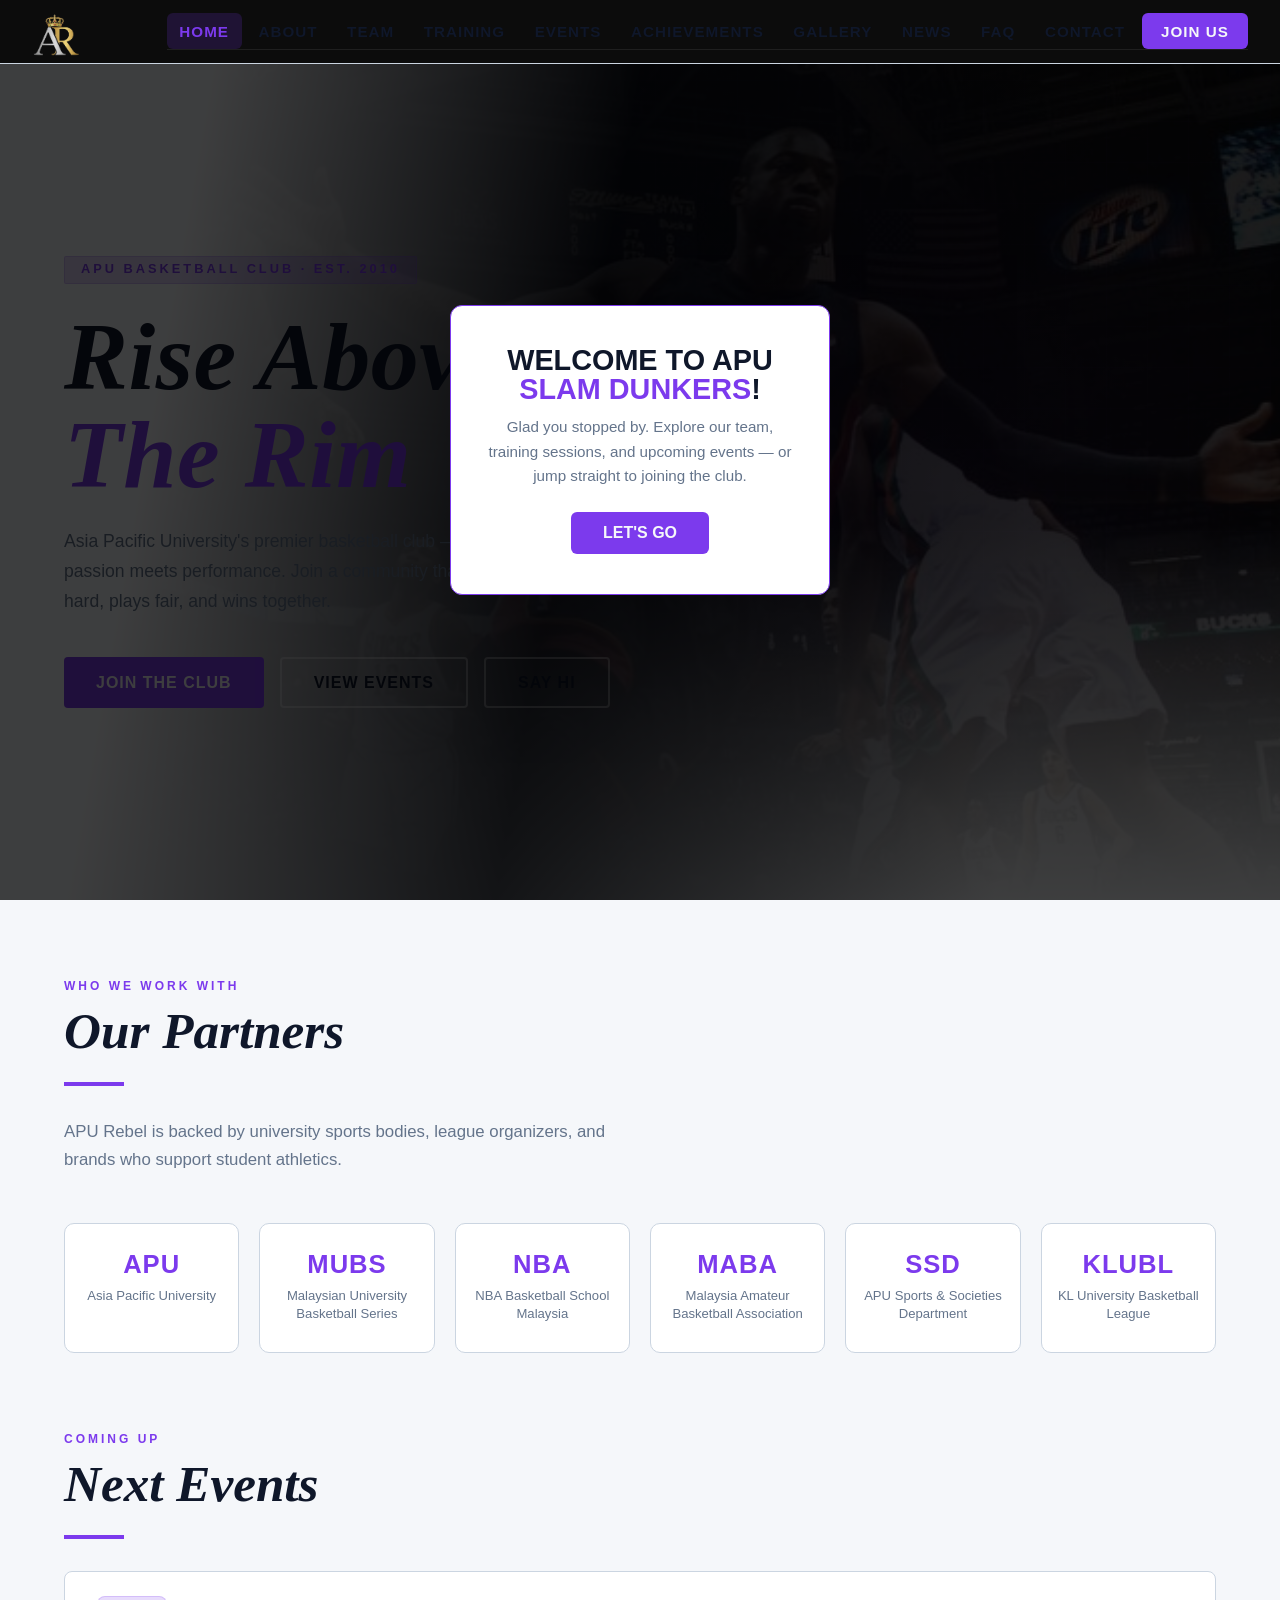
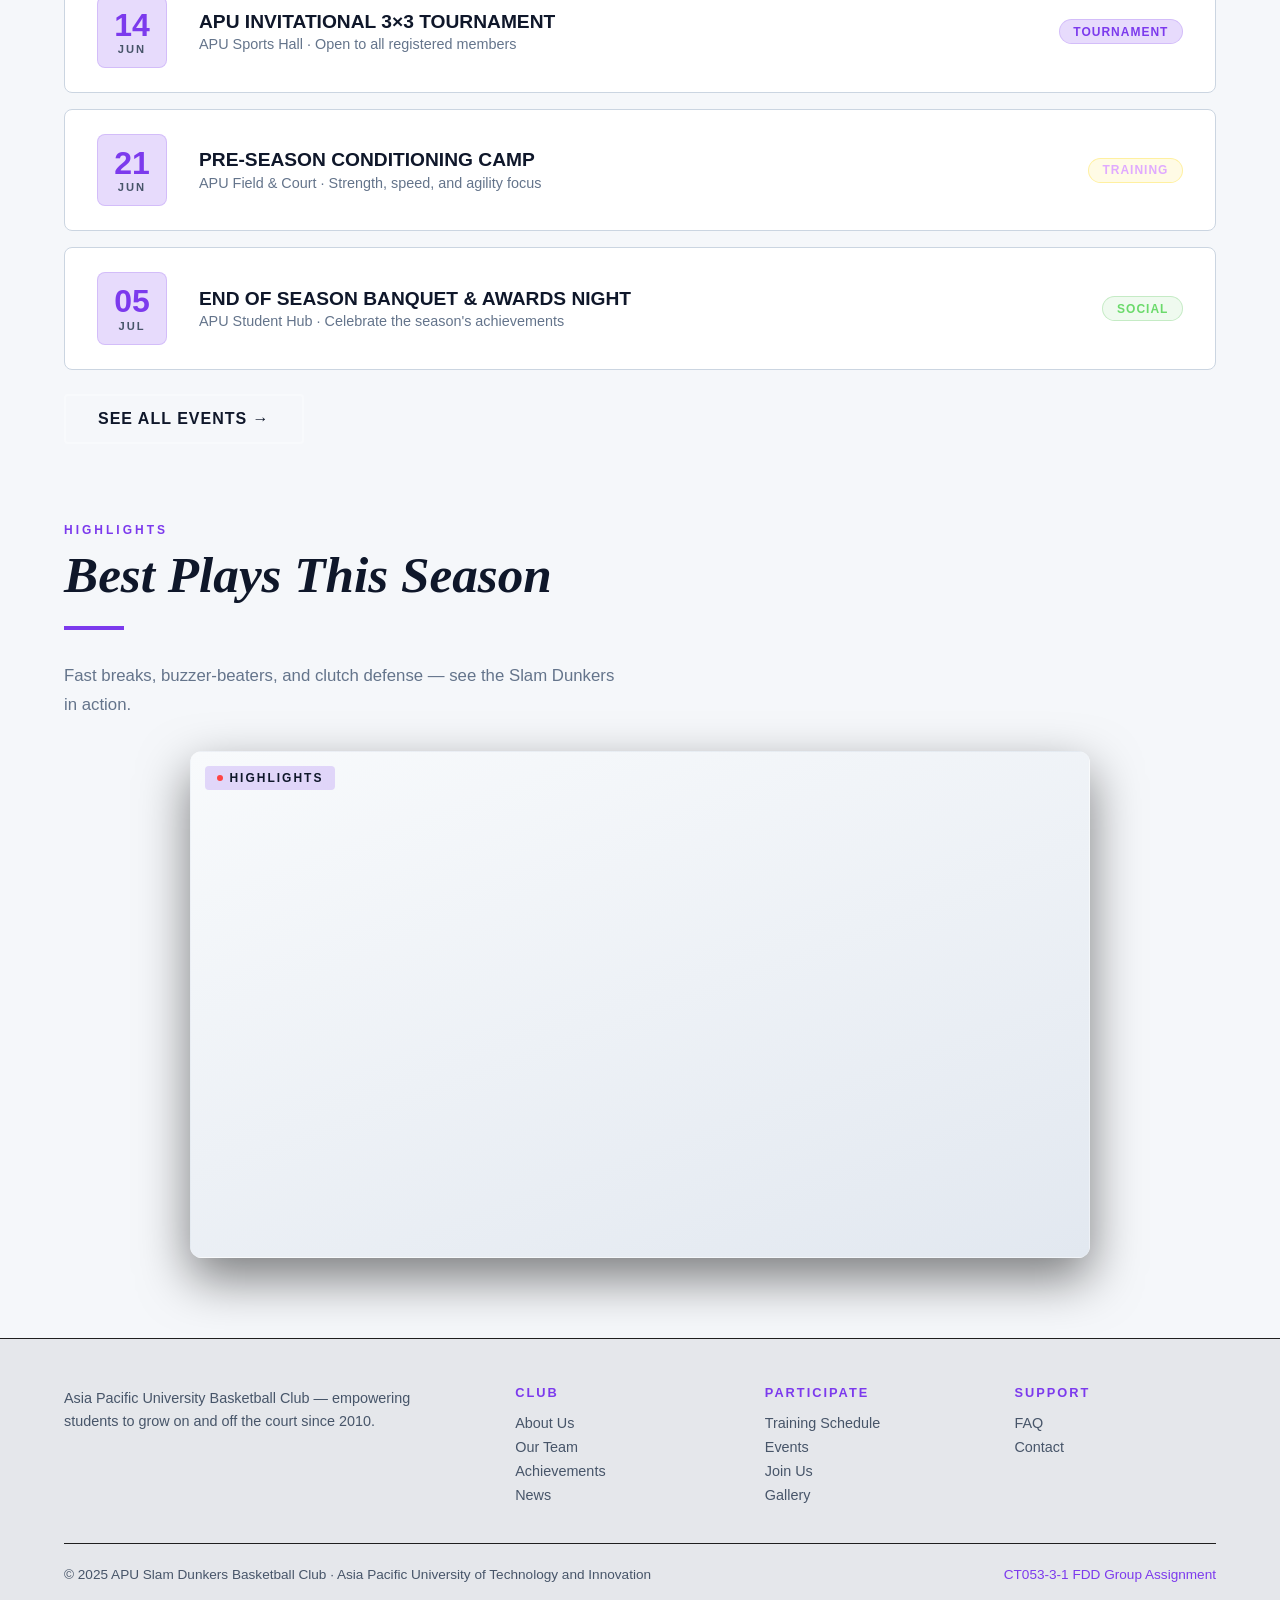
<file: index.html>
<!DOCTYPE html>
<html lang="en">
<head>
  <meta charset="UTF-8">
  <meta name="viewport" content="width=device-width, initial-scale=1.0">
  <title>APU Slam Dunkers</title>
  <link rel="stylesheet" href="styles.css">
  <style>
    html, body { line-height: 1; }
  .hero-stat .lbl {
    font-size: 0.75rem; font-weight: 600; letter-spacing: 2px;
    text-transform: uppercase; color: var(--gray);
    margin-top: 0.3rem;
  }

  /* ── SECTION COMMONS ── */
  .section { padding: 5rem 4rem; }
  .section-tag {
    font-family: 'Barlow Condensed', sans-serif;
    font-size: 0.75rem; font-weight: 700; letter-spacing: 3px;
    text-transform: uppercase; color: var(--orange);
    margin-bottom: 0.75rem;
  }
  .section-title {
    font-family: 'Playfair Display', serif;
    font-weight: 700; font-size: clamp(1.8rem, 4.5vw, 3.2rem);
    font-style: italic; line-height: 1.05;
    margin-bottom: 1.5rem;
  }
  .section-sub {
    color: var(--gray-light); font-size: 1.05rem;
    line-height: 1.7; max-width: 560px;
    margin-bottom: 3rem;
  }
  .divider {
    width: 60px; height: 4px;
    background: var(--orange); margin-bottom: 2rem;
  }

  /* ── CARDS ── */
  .cards-grid {
    display: grid; grid-template-columns: repeat(auto-fit, minmax(280px, 1fr));
    gap: 1.5rem;
  }
  .card {
    background: #FFFFFF;
    border: 1px solid #CBD5E1;
    border-radius: 8px; padding: 2rem;
    transition: all 0.3s;
    position: relative; overflow: hidden;
  }
  .card::before {
    content: ''; position: absolute;
    top: 0; left: 0; right: 0; height: 3px;
    background: var(--orange); transform: scaleX(0);
    transition: transform 0.3s; transform-origin: left;
  }
  .card:hover { border-color: rgba(124,58,237,0.18); transform: translateY(-4px); }
  .card:hover::before { transform: scaleX(1); }
  .card-icon {
    font-size: 2.5rem; margin-bottom: 1rem;
  }

  /* ── PARTNERS ── */
  .partners-grid {
    display: grid; grid-template-columns: repeat(auto-fit, minmax(160px, 1fr));
    gap: 1.25rem;
  }
  @media (max-width: 900px) {
    .partners-grid {
      display: flex; flex-wrap: nowrap; overflow-x: auto;
      gap: 1rem; padding-bottom: 0.5rem;
      scroll-snap-type: x proximity;
      -webkit-overflow-scrolling: touch;
    }
    .partners-grid::-webkit-scrollbar { height: 8px; }
    .partners-grid::-webkit-scrollbar-thumb { background: rgba(124,58,237,0.25); border-radius: 10px; }
    .partner-card { flex: 0 0 220px; min-width: 220px; scroll-snap-align: start; }
  }
  .partner-card {
    background: #FFFFFF; border: 1px solid #CBD5E1;
    border-radius: 10px; padding: 1.75rem 1rem;
    text-align: center; transition: all 0.3s;
  }
  .partner-card:hover { border-color: var(--orange); transform: translateY(-4px); }
  .partner-mark {
    font-family: 'Barlow Condensed', sans-serif;
    font-weight: 900; font-size: 1.6rem; letter-spacing: 1px;
    color: var(--orange); margin-bottom: 0.6rem;
  }
  .partner-card p {
    color: var(--gray-light); font-size: 0.82rem; line-height: 1.4;
  }
  .card h3 {
    font-family: 'Barlow Condensed', sans-serif;
    font-size: 1.3rem; font-weight: 700;
    margin-bottom: 0.75rem; text-transform: uppercase;
  }
  .card p { color: var(--gray-light); font-size: 0.95rem; line-height: 1.6; }

  /* ── ABOUT PAGE ── */
  .about-grid {
    display: grid; grid-template-columns: 1fr 1fr; gap: 4rem; align-items: center;
  }
  .about-visual {
    position: relative; height: 420px;
    background: #FFFFFF; border-radius: 12px;
    border: 1px solid #CBD5E1; overflow: hidden;
    display: flex; align-items: center; justify-content: center;
  }
  .court-svg { width: 90%; opacity: 0.7; }
  .values-list { display: flex; flex-direction: column; gap: 1rem; margin-top: 2rem; }
  .value-item {
    display: flex; align-items: flex-start; gap: 1rem;
    padding: 1.25rem; background: #FFFFFF;
    border-radius: 8px; border-left: 3px solid var(--orange);
  }
  .value-item .vi-icon { font-size: 1.5rem; flex-shrink: 0; }
  .value-item h4 {
    font-family: 'Barlow Condensed', sans-serif;
    font-size: 1rem; font-weight: 700; text-transform: uppercase;
    margin-bottom: 0.3rem; color: var(--orange);
  }
  .value-item p { font-size: 0.9rem; color: var(--gray-light); line-height: 1.5; }

  /* ── TEAM MEMBERS ── */
  .team-grid {
    display: grid; grid-template-columns: repeat(auto-fit, minmax(200px, 1fr));
    gap: 1.5rem;
  }

  /* ── ROSTER SELECT (scrollable character-select carousel) ── */
  .roster-select {
    display: flex; gap: 2rem;
    background: #FFFFFF; border: 1px solid #CBD5E1;
    border-radius: 14px; padding: 1.5rem;
    margin-bottom: 3rem;
    height: 420px;
    min-height: 0;
  }
  .rs-carousel {
    flex: 1.4; overflow-y: auto; scroll-snap-type: y mandatory;
    -webkit-overflow-scrolling: touch;
    border-radius: 10px; scrollbar-width: thin;
    min-height: 0;
    touch-action: pan-y;
  }
  .rs-carousel::-webkit-scrollbar { width: 8px; }
  .rs-carousel::-webkit-scrollbar-thumb { background: rgba(124,58,237,0.25); border-radius: 10px; }
  .rs-pad-spacer { height: calc(50% - 90px); scroll-snap-align: none; }
  .rs-slide {
    height: 180px; scroll-snap-align: center;
    display: flex; align-items: center; gap: 1.5rem;
    padding: 0 1rem; opacity: 0.35; transform: scale(0.9);
    transition: opacity 0.35s ease, transform 0.35s ease;
  }
  .rs-slide.active { opacity: 1; transform: scale(1); }
  .rs-photo {
    position: relative; flex-shrink: 0;
    width: 120px; height: 120px; border-radius: 12px;
    background: linear-gradient(160deg, #F8FAFC, #E2E8F0);
    border: 2px solid #CBD5E1; cursor: pointer;
    display: flex; align-items: center; justify-content: center;
    font-size: 3rem; transition: border-color 0.35s ease, box-shadow 0.35s ease;
  }
  .rs-slide.active .rs-photo { border-color: var(--orange); box-shadow: 0 0 24px rgba(124,58,237,0.18); }
  .rs-photo img { width: 100%; height: 100%; object-fit: cover; border-radius: 10px; }
  .rs-num {
    position: absolute; bottom: -8px; right: -8px;
    background: var(--orange); color: var(--dark);
    font-family: 'Barlow Condensed', sans-serif; font-weight: 900;
    font-size: 0.9rem; width: 30px; height: 30px; border-radius: 50%;
    display: flex; align-items: center; justify-content: center;
    border: 2px solid var(--dark3);
  }
  .rs-text { opacity: 0; transform: translateX(-10px); transition: opacity 0.4s ease 0.1s, transform 0.4s ease 0.1s; }
  .rs-slide.active .rs-text { opacity: 1; transform: translateX(0); }
  .rs-text h4 {
    font-family: 'Playfair Display', serif; font-weight: 700; font-style: italic;
    font-size: 1.5rem; margin-bottom: 0.25rem;
  }
  .rs-text p { color: var(--gray-light); font-size: 0.9rem; }

  .rs-list {
    flex: 1; overflow-y: auto; padding-right: 0.25rem;
    display: flex; flex-direction: column; gap: 0.4rem;
    -webkit-overflow-scrolling: touch;
  }
  .rs-list-label {
    color: var(--orange); font-family: 'Barlow Condensed', sans-serif;
    font-weight: 700; letter-spacing: 2px; text-transform: uppercase;
    font-size: 0.8rem; margin-bottom: 0.5rem;
  }
  .rs-name-btn {
    display: flex; justify-content: space-between; align-items: center;
    background: none; border: 1px solid transparent; color: var(--gray-light);
    font-family: 'Barlow', sans-serif; font-size: 0.95rem;
    text-align: left; padding: 0.6rem 0.8rem; border-radius: 6px;
    cursor: pointer; transition: all 0.2s;
  }
  .rs-name-btn span { color: var(--gray); font-size: 0.8rem; }
  .rs-name-btn:hover { background: rgba(124,58,237,0.18); }
  .rs-name-btn.active {
    background: rgba(124,58,237,0.18); border-color: var(--orange);
    color: var(--white); font-weight: 600;
  }
  .rs-name-btn.active span { color: var(--orange); }
  .rs-hint { color: var(--gray); font-size: 0.78rem; margin-top: 0.75rem; line-height: 1.5; }

  @media(max-width: 700px) {
    .roster-select { flex-direction: column; height: auto; }
    .rs-carousel { height: 260px; }
    .rs-list { max-height: 220px; }
  }
  .member-card {
    background: #FFFFFF; border-radius: 10px;
    border: 1px solid #E5E7EB; overflow: hidden;
    transition: all 0.3s; text-align: center;
    cursor: pointer;
  }
  .member-card:hover { border-color: var(--orange); transform: translateY(-4px); box-shadow: 0 6px 18px rgba(124,58,237,0.14); }
  .member-avatar {
    height: 180px; display: flex; align-items: center; justify-content: center;
    background: linear-gradient(135deg, #F8FAFC, #E2E8F0);
    position: relative; overflow: hidden;
  }
  .member-avatar img { width: 100%; height: 100%; object-fit: cover; position: relative; z-index: 0; }
  .member-avatar::after {
    content: ''; position: absolute;
    bottom: 0; left: 0; right: 0; height: 50%;
    background: linear-gradient(to top, var(--dark3), transparent);
  }
  .member-num {
    position: absolute; top: 1rem; right: 1rem;
    font-family: 'Barlow Condensed', sans-serif;
    font-size: 2rem; font-weight: 900;
    color: rgba(124,58,237,0.18);
  }

  /* ── ROSTER HOVER CELEBRATION (one-time only) ── */
  .member-avatar .celeb-icon {
    position: absolute; inset: 0;
    display: flex; align-items: center; justify-content: center;
    font-size: 4.5rem;
    opacity: 0; pointer-events: none;
  }
  .member-avatar.celebrate .celeb-icon { animation: celebPop 1.1s ease-out forwards; }
  @keyframes celebPop {
    0%   { opacity: 0; transform: scale(0.4) rotate(-15deg); }
    30%  { opacity: 1; transform: scale(1.15) rotate(4deg); }
    45%  { transform: scale(1) rotate(0deg); }
    80%  { opacity: 1; transform: scale(1) rotate(0deg); }
    100% { opacity: 0; transform: scale(1) rotate(0deg); }
  }
  .member-avatar .celeb-ring {
    position: absolute; top: 50%; left: 50%;
    width: 20px; height: 20px; margin: -10px 0 0 -10px;
    border-radius: 50%; border: 2px solid var(--orange);
    opacity: 0; pointer-events: none;
  }
  .member-avatar.celebrate .celeb-ring { animation: celebRing 0.9s ease-out forwards; }
  @keyframes celebRing {
    0%   { opacity: 0.8; width: 20px; height: 20px; margin: -10px 0 0 -10px; }
    100% { opacity: 0; width: 220px; height: 220px; margin: -110px 0 0 -110px; }
  }
  .member-avatar .celeb-spark {
    position: absolute; top: 50%; left: 50%;
    width: 6px; height: 6px; border-radius: 50%;
    background: var(--orange-light);
    opacity: 0; pointer-events: none;
  }
  .member-avatar.celebrate .celeb-spark { animation: celebSpark 0.8s ease-out forwards; }
  @keyframes celebSpark {
    0%   { opacity: 1; transform: translate(0,0) scale(1); }
    100% { opacity: 0; transform: translate(var(--sx), var(--sy)) scale(0.3); }
  }
  .member-info { padding: 1.25rem; }
  .member-info h3 {
    font-family: 'Playfair Display', serif;
    font-size: 1.3rem; font-weight: 700; font-style: italic;
    margin-bottom: 0.25rem;
  }
  .member-pos {
    font-size: 0.8rem; color: var(--orange);
    font-weight: 600; letter-spacing: 1px;
    text-transform: uppercase; margin-bottom: 0.75rem;
  }
  .member-stats {
    display: flex; justify-content: center; gap: 1.5rem;
  }
  .ms { text-align: center; }
  .ms .v {
    font-family: 'Barlow Condensed', sans-serif;
    font-size: 1.2rem; font-weight: 700; color: var(--white);
  }
  .ms .l { font-size: 0.7rem; color: var(--gray); text-transform: uppercase; letter-spacing: 1px; }

  /* ── EVENTS ── */
  .events-list { display: flex; flex-direction: column; gap: 1rem; }
  .event-card {
    background: #FFFFFF; border: 1px solid #CBD5E1;
    border-radius: 8px; padding: 1.5rem 2rem;
    display: flex; align-items: center; gap: 2rem;
    transition: all 0.3s; cursor: pointer;
  }
  .event-card:hover { border-color: rgba(124,58,237,0.18); transform: translateX(6px); }
  .event-date {
    text-align: center; flex-shrink: 0;
    background: rgba(124,58,237,0.18); border-radius: 8px;
    padding: 0.75rem 1rem; min-width: 70px;
    border: 1px solid rgba(124,58,237,0.18);
  }
  .event-date .day {
    font-family: 'Barlow Condensed', sans-serif;
    font-size: 2rem; font-weight: 900; color: var(--orange); line-height: 1;
  }
  .event-date .month {
    font-size: 0.7rem; font-weight: 600;
    letter-spacing: 2px; text-transform: uppercase;
    color: var(--gray); margin-top: 0.2rem;
  }
  .event-info { flex: 1; }
  .event-info h3 {
    font-family: 'Barlow Condensed', sans-serif;
    font-size: 1.2rem; font-weight: 700; text-transform: uppercase;
    margin-bottom: 0.4rem;
  }
  .event-info p { font-size: 0.9rem; color: var(--gray-light); }
  .event-badge {
    font-size: 0.75rem; font-weight: 700; letter-spacing: 1px;
    text-transform: uppercase; padding: 0.35rem 0.85rem;
    border-radius: 20px; flex-shrink: 0;
  }
  .badge-tournament { background: rgba(124,58,237,0.18); color: var(--orange); border: 1px solid rgba(124,58,237,0.18); }
  .badge-training { background: rgba(255,215,0,0.1); color: var(--accent); border: 1px solid rgba(255,215,0,0.3); }
  .badge-social { background: rgba(100,200,100,0.1); color: #6bda6b; border: 1px solid rgba(100,200,100,0.3); }

  /* ── EVENT DETAIL SUB-PAGE ── */
  .event-detail-head {
    display: flex; align-items: flex-start; gap: 2rem;
    margin-bottom: 2rem;
  }
  .event-detail-title {
    font-family: 'Playfair Display', serif;
    font-weight: 700; font-style: italic; font-size: clamp(1.7rem, 3.8vw, 2.6rem);
    line-height: 1.1;
    margin: 0.75rem 0 0.5rem;
  }
  .event-detail-loc { color: var(--gray-light); font-size: 1rem; }
  .event-detail-grid {
    display: grid; grid-template-columns: 1.6fr 1fr; gap: 3rem;
    margin-top: 2rem; align-items: start;
  }
  .event-detail-h {
    font-family: 'Barlow Condensed', sans-serif;
    font-size: 1.15rem; font-weight: 700; text-transform: uppercase;
    color: var(--orange); margin-bottom: 1rem; letter-spacing: 1px;
  }
  .event-detail-list { list-style: none; display: flex; flex-direction: column; gap: 0.75rem; }
  .event-detail-list li {
    position: relative; padding-left: 1.5rem;
    color: var(--gray-light); font-size: 0.95rem; line-height: 1.6;
  }
  .event-detail-list li::before {
    content: '●'; position: absolute; left: 0; top: 0;
    color: var(--orange); font-size: 0.7rem; line-height: 1.7;
  }
  .event-info-card {
    background: #FFFFFF; border: 1px solid #CBD5E1;
    border-radius: 10px; padding: 1.75rem;
  }
  .event-info-card h4 {
    font-family: 'Barlow Condensed', sans-serif;
    font-size: 1rem; font-weight: 700; text-transform: uppercase;
    letter-spacing: 1px; margin-bottom: 1.25rem;
  }
  .ei-row {
    display: flex; justify-content: space-between; gap: 1rem;
    padding: 0.75rem 0; border-bottom: 1px solid #CBD5E1;
    font-size: 0.9rem;
  }
  .ei-row:last-child { border-bottom: none; }
  .ei-row span:first-child { color: var(--gray); text-transform: uppercase; letter-spacing: 0.5px; font-size: 0.8rem; }
  .ei-row span:last-child { color: var(--white); font-weight: 600; text-align: right; }

  @media(max-width: 768px) {
    .event-detail-grid { grid-template-columns: 1fr; }
    .event-detail-head { flex-direction: column; gap: 1rem; }
  }

  /* ── GALLERY ── */
  .gallery-grid {
    display: grid;
    grid-template-columns: repeat(4, 1fr);
    grid-template-rows: auto;
    gap: 1rem;
  }
  .gallery-item {
    background: #FFFFFF; border-radius: 8px;
    border: 1px solid #CBD5E1; overflow: hidden;
    cursor: pointer; transition: all 0.3s;
    display: flex; align-items: center; justify-content: center;
    position: relative;
  }
  .gallery-item img { width: 100%; height: 100%; object-fit: cover; }
  .gallery-item:hover { transform: scale(1.03); border-color: rgba(124,58,237,0.18); }
  .gallery-item:nth-child(1) { grid-column: 1 / 3; height: 280px; }
  .gallery-item:nth-child(2) { height: 280px; }
  .gallery-item:nth-child(3) { height: 280px; }
  .gallery-item:nth-child(4) { height: 200px; }
  .gallery-item:nth-child(5) { grid-column: 2 / 4; height: 200px; }
  .gallery-item:nth-child(6) { height: 200px; }
  .gallery-item:nth-child(7) { grid-column: 1 / 3; height: 220px; }
  .gallery-item:nth-child(8) { grid-column: 3 / 5; height: 220px; }
  .gallery-overlay {
    position: absolute; inset: 0;
    background: linear-gradient(135deg, rgba(124,58,237,0.18), rgba(10,10,10,0.3));
  }
  .gallery-caption {
    position: absolute; bottom: 0; left: 0; right: 0;
    padding: 1rem; font-size: 0.85rem; font-weight: 600;
    letter-spacing: 1px; text-transform: uppercase;
    background: linear-gradient(to top, rgba(0,0,0,0.8), transparent);
    opacity: 0; transition: opacity 0.3s;
  }
  .gallery-item:hover .gallery-caption { opacity: 1; }

  /* ── GALLERY: category filters & tags ── */
  .gallery-filters {
    display: flex; gap: 1rem; flex-wrap: wrap; margin-bottom: 2rem;
  }
  .gallery-filter-btn { font-size: 0.85rem; padding: 0.5rem 1.25rem; }
  .gallery-tag {
    position: absolute; top: 0.75rem; left: 0.75rem; z-index: 2;
    font-family: 'Barlow Condensed', sans-serif;
    font-size: 0.7rem; font-weight: 700; letter-spacing: 1px;
    text-transform: uppercase; padding: 0.3rem 0.7rem;
    border-radius: 4px; color: var(--dark);
    background: var(--orange); box-shadow: 0 2px 6px rgba(0,0,0,0.35);
  }
  .tag-tournament { background: var(--orange); }
  .tag-training { background: var(--accent); }
  .tag-facilities { background: var(--gray-light); }

  /* ── JOIN / MEMBERSHIP ── */
  .join-grid {
    display: grid; grid-template-columns: 1fr 1.2fr; gap: 4rem; align-items: start;
  }
  .join-benefits { display: flex; flex-direction: column; gap: 1rem; }
  .benefit-item {
    display: flex; align-items: center; gap: 1rem;
    padding: 1rem 1.25rem; background: #FFFFFF;
    border-radius: 6px;
  }
  .benefit-item .bi-icon { font-size: 1.3rem; }
  .benefit-item span { font-size: 0.95rem; color: var(--gray-light); }
  .form-card {
    background: #FFFFFF; border: 1px solid #CBD5E1;
    border-radius: 12px; padding: 2.5rem;
  }
  .form-card h3 {
    font-family: 'Barlow Condensed', sans-serif;
    font-size: 1.6rem; font-weight: 900; text-transform: uppercase;
    margin-bottom: 1.5rem;
  }
  .form-row { display: flex; gap: 1rem; }
  .form-group { display: flex; flex-direction: column; gap: 0.5rem; flex: 1; margin-bottom: 1.25rem; }
  .form-group label {
    font-size: 0.8rem; font-weight: 700; letter-spacing: 1px;
    text-transform: uppercase; color: var(--gray);
  }
  .form-group input, .form-group select, .form-group textarea {
    background: #F1F5F9; border: 1px solid #CBD5E1;
    border-radius: 6px; padding: 0.85rem 1rem;
    color: var(--white); font-family: 'Barlow', sans-serif;
    font-size: 0.95rem; transition: border-color 0.2s;
    outline: none;
  }
  .form-group input:focus, .form-group select:focus, .form-group textarea:focus {
    border-color: var(--orange);
  }
  .form-group select option { background: #FFFFFF; }
  .form-group textarea { min-height: 100px; resize: vertical; }
  .form-submit {
    width: 100%; padding: 1rem;
    background: var(--orange); color: var(--dark);
    border: none; border-radius: 6px;
    font-family: 'Barlow Condensed', sans-serif;
    font-size: 1.1rem; font-weight: 900; letter-spacing: 1px;
    text-transform: uppercase; cursor: pointer; transition: all 0.2s;
  }
  .form-submit:hover { background: var(--orange-light); transform: translateY(-2px); }
  .form-group.error input, .form-group.error select, .form-group.error textarea {
    border-color: #e5533d;
    box-shadow: 0 0 0 1px rgba(229,83,61,0.35);
  }
  .field-error {
    display: none;
    color: #ff7a68;
    font-size: 0.8rem;
    margin-top: 0.2rem;
  }
  .form-group.error .field-error { display: block; }
  .map-placeholder {
    width: 100%;
    min-height: 450px;
    border-radius: 16px;
    overflow: hidden;
    background: transparent;
    display: block;
    padding: 0;
  }

  .map-placeholder iframe {
    width: 100%;
    height: 100%;
    min-height: 520px;
    border: 0;
    display: block;
  }

  @media(max-width: 768px) {
    .map-placeholder {
      width: 100%;
      margin: 2rem 0 0;
      border-radius: 12px;
    }
  }

  /* ── CONTACT ── */
  .contact-grid {
    display: grid; grid-template-columns: 1fr 1.4fr; gap: 4rem; align-items: start;
  }
  .contact-info { display: flex; flex-direction: column; gap: 1.5rem; }
  .contact-item {
    display: flex; align-items: flex-start; gap: 0.75rem;
    padding: 1.5rem; background: #FFFFFF;
    border-radius: 8px; border: 1px solid #CBD5E1;
  }
 
  .contact-item h4 {
    font-family: 'Barlow Condensed', sans-serif;
    font-size: 0.85rem; font-weight: 700; letter-spacing: 2px;
    text-transform: uppercase; color: var(--orange); margin-bottom: 0.4rem;
  }
  .contact-item p { font-size: 0.95rem; color: var(--gray-light); line-height: 1.6; }

  /* ── TRAINING ── */
  .table-wrap {
    width: 100%; overflow-x: auto; margin-top: 2rem;
    border-radius: 12px;
  }
  .schedule-table {
    width: 100%; min-width: 720px; border-collapse: collapse;
    background: #FFFFFF; border-radius: 12px;
    overflow: hidden;
  }
  .schedule-table th {
    padding: 1rem 1.5rem; text-align: left;
    font-family: 'Barlow Condensed', sans-serif;
    font-size: 0.85rem; font-weight: 700; letter-spacing: 2px;
    text-transform: uppercase; color: var(--orange);
    background: rgba(124,58,237,0.18);
    border-bottom: 1px solid #2a2a2a;
  }
  .schedule-table td {
    padding: 1rem 1.5rem; font-size: 0.95rem;
    color: var(--gray-light); border-bottom: 1px solid #1f1f1f;
  }
  .schedule-table tr:last-child td { border-bottom: none; }
  .schedule-table tr:hover td { background: rgba(124,58,237,0.18); color: var(--white); }
  .level-badge {
    display: inline-block; padding: 0.25rem 0.75rem;
    border-radius: 20px; font-size: 0.75rem; font-weight: 700;
    letter-spacing: 1px; text-transform: uppercase;
  }
  .level-beginner { background: rgba(100,200,100,0.1); color: #6bda6b; }
  .level-intermediate { background: rgba(255,215,0,0.1); color: var(--accent); }
  .level-advanced { background: rgba(124,58,237,0.18); color: var(--orange); }

  /* ── STATS / ACHIEVEMENTS ── */
  .stats-showcase {
    display: grid; grid-template-columns: repeat(4, 1fr);
    gap: 1px; background: #CBD5E1; border-radius: 12px;
    overflow: hidden; margin-bottom: 4rem;
  }
  .stat-block {
    background: #FFFFFF; padding: 2.5rem 2rem;
    text-align: center;
  }
  .stat-block .big-num {
    font-family: 'Barlow Condensed', sans-serif;
    font-size: 4rem; font-weight: 900;
    color: var(--orange); line-height: 1;
    margin-bottom: 0.5rem;
  }
  .stat-block .big-lbl {
    font-size: 0.8rem; font-weight: 600;
    letter-spacing: 2px; text-transform: uppercase;
    color: var(--gray);
  }
  .achievements-list { display: flex; flex-direction: column; gap: 1rem; }
  .achievement-item {
    display: flex; align-items: center; gap: 1.5rem;
    padding: 1.5rem 2rem; background: #FFFFFF;
    border-radius: 8px; border: 1px solid #CBD5E1;
    transition: all 0.3s;
  }
  .achievement-item:hover { border-color: rgba(255,215,0,0.3); }
  .achievement-icon { font-size: 2rem; flex-shrink: 0; }
  .achievement-info h4 {
    font-family: 'Barlow Condensed', sans-serif;
    font-size: 1.1rem; font-weight: 700; text-transform: uppercase;
    margin-bottom: 0.3rem;
  }
  .achievement-info p { font-size: 0.9rem; color: var(--gray-light); }
  .achievement-year {
    margin-left: auto; font-family: 'Barlow Condensed', sans-serif;
    font-size: 1.5rem; font-weight: 900; color: var(--gray);
    flex-shrink: 0;
  }

  /* ── NEWS ── */
  .news-grid { display: grid; grid-template-columns: 2fr 1fr; gap: 2rem; }
  .news-featured {
    background: #FFFFFF; border-radius: 10px;
    border: 1px solid #CBD5E1; overflow: hidden; cursor: pointer;
    transition: all 0.3s;
  }
  .news-featured:hover { border-color: rgba(124,58,237,0.18); }
  .news-featured-img {
    height: 240px; display: flex; align-items: center;
    justify-content: center; font-size: 6rem;
    background: linear-gradient(135deg, #F8FAFC, #E2E8F0);
  }
  .news-featured-body { padding: 2rem; }
  .news-featured-body .nc { font-size: 0.75rem; font-weight: 700; letter-spacing: 2px; text-transform: uppercase; color: var(--orange); margin-bottom: 0.5rem; }
  .news-featured-body h2 {
    font-family: 'Barlow Condensed', sans-serif;
    font-size: 1.6rem; font-weight: 900; text-transform: uppercase;
    margin-bottom: 0.75rem; line-height: 1.1;
  }
  .news-featured-body p { font-size: 0.95rem; color: var(--gray-light); line-height: 1.6; }
  .news-sidebar { display: flex; flex-direction: column; gap: 1rem; }
  .news-mini {
    background: #FFFFFF; border-radius: 8px;
    border: 1px solid #CBD5E1; padding: 1.25rem;
    cursor: pointer; transition: all 0.3s; display: flex; gap: 1rem; align-items: center;
  }
  .news-mini:hover { border-color: rgba(124,58,237,0.18); }
  .news-mini-icon { font-size: 2rem; flex-shrink: 0; }
  .news-mini .nc { font-size: 0.7rem; font-weight: 700; letter-spacing: 1px; text-transform: uppercase; color: var(--orange); }
  .news-mini h4 {
    font-family: 'Barlow Condensed', sans-serif;
    font-size: 1rem; font-weight: 700; text-transform: uppercase; line-height: 1.2;
  }

  /* ── FAQ ── */
  .faq-list { display: flex; flex-direction: column; gap: 0.75rem; max-width: 800px; }
  .faq-item {
    background: #FFFFFF; border: 1px solid #CBD5E1;
    border-radius: 8px; overflow: hidden;
  }
  .faq-q {
    padding: 1.25rem 1.5rem; cursor: pointer;
    display: flex; justify-content: space-between; align-items: center;
    font-family: 'Barlow Condensed', sans-serif;
    font-size: 1.05rem; font-weight: 700; text-transform: uppercase;
    transition: color 0.2s;
  }
  .faq-q:hover { color: var(--orange); }
  .faq-q .faq-arrow { transition: transform 0.3s; font-style: normal; }
  .faq-item.open .faq-q { color: var(--orange); }
  .faq-item.open .faq-arrow { transform: rotate(180deg); }
  .faq-a {
    max-height: 0; overflow: hidden;
    transition: max-height 0.3s ease, padding 0.3s;
    font-size: 0.95rem; color: var(--gray-light);
    line-height: 1.7; padding: 0 1.5rem;
  }
  .faq-item.open .faq-a { max-height: 200px; padding: 0 1.5rem 1.25rem; }

  /* ── FOOTER ── */
  footer {
    background: #E5E7EB; border-top: 1px solid #1f1f1f;
    padding: 3rem 4rem 2rem;
  }
  .footer-grid {
    display: grid; grid-template-columns: 2fr 1fr 1fr 1fr;
    gap: 3rem; margin-bottom: 2.5rem;
  }
  .footer-brand .nav-logo { font-size: 1.8rem; margin-bottom: 1rem; display: block; }
  .footer-brand p { font-size: 0.9rem; color: var(--gray); line-height: 1.6; }
  .footer-col h5 {
    font-family: 'Barlow Condensed', sans-serif;
    font-size: 0.8rem; font-weight: 700; letter-spacing: 2px;
    text-transform: uppercase; color: var(--orange); margin-bottom: 1rem;
  }
  .footer-col ul { list-style: none; display: flex; flex-direction: column; gap: 0.5rem; }
  .footer-col ul li button {
    background: none; border: none; color: var(--gray);
    font-family: 'Barlow', sans-serif; font-size: 0.9rem;
    cursor: pointer; padding: 0; transition: color 0.2s;
  }
  .footer-col ul li button:hover { color: var(--orange); }
  .footer-bottom {
    border-top: 1px solid #1f1f1f; padding-top: 1.5rem;
    display: flex; justify-content: space-between; align-items: center;
  }
  .footer-bottom p { font-size: 0.85rem; color: var(--gray); }

  /* ── TOAST ── */
  #toast {
    position: fixed; bottom: 2rem; right: 2rem;
    background: #FFFFFF; border: 1px solid rgba(124,58,237,0.18);
    border-radius: 8px; padding: 1rem 1.5rem;
    font-size: 0.9rem; color: var(--white);
    z-index: 9999; transform: translateY(100px);
    opacity: 0; transition: all 0.4s;
    max-width: 300px;
  }
  #toast.show { transform: translateY(0); opacity: 1; }
  #toast .toast-icon { font-size: 1.2rem; margin-right: 0.5rem; }

  /* ── LIGHTBOX ── */
  #lightbox {
    position: fixed; inset: 0; z-index: 9998;
    background: rgba(0,0,0,0.9);
    display: none; align-items: center; justify-content: center;
    flex-direction: column; gap: 1rem;
  }
  #lightbox.show { display: flex; }
  #lightbox .lb-content {
    background: #FFFFFF; border-radius: 16px;
    width: 500px; height: 400px;
    display: flex; align-items: center; justify-content: center;
    border: 1px solid #CBD5E1; overflow: hidden; position: relative;
  }
  #lightbox .lb-content img { width: 100%; height: 100%; object-fit: cover; }
  #lightbox .lb-content .lb-caption {
    position: absolute; bottom: 0; left: 0; right: 0;
    padding: 1rem; font-size: 1rem; color: var(--gray-light);
    background: linear-gradient(to top, rgba(0,0,0,0.85), transparent);
  }
  #lightbox .lb-close {
    background: var(--orange); color: var(--dark);
    border: none; border-radius: 6px;
    padding: 0.75rem 2rem;
    font-family: 'Barlow Condensed', sans-serif;
    font-weight: 700; font-size: 1rem; text-transform: uppercase;
    cursor: pointer;
  }

  /* ── SCROLL REVEAL ── */
  .reveal {
    opacity: 0; transform: translateY(24px);
    transition: opacity 0.6s ease, transform 0.6s ease;
  }
  .reveal.visible { opacity: 1; transform: translateY(0); }

  /* ── PLAYER REVEAL (roster select animation) ── */
  #player-reveal {
    display: none;
    position: fixed; inset: 0; z-index: 1100;
    background: radial-gradient(ellipse at center, #1a1005 0%, #050505 75%);
    align-items: center; justify-content: center;
    overflow: hidden;
  }
  #player-reveal.open { display: flex; }

  .pr-flash {
    position: absolute; inset: 0; background: #fff;
    opacity: 0; z-index: 20; pointer-events: none;
  }
  #player-reveal.open .pr-flash { animation: prFlash 0.5s ease-out forwards; }
  @keyframes prFlash { 0% { opacity: 0.9; } 100% { opacity: 0; } }

  .pr-close {
    position: absolute; top: 24px; right: 28px; z-index: 30;
    background: none; border: 2px solid var(--gray); color: var(--white);
    width: 42px; height: 42px; border-radius: 50%;
    font-size: 1.3rem; cursor: pointer; transition: all 0.2s;
  }
  .pr-close:hover { border-color: var(--orange); color: var(--orange); transform: rotate(90deg); }

  .pr-bignum {
    position: absolute; left: 50%; top: 50%;
    transform: translate(-50%, -50%) scale(0.6);
    font-family: 'Barlow Condensed', sans-serif;
    font-weight: 900; font-size: min(60vw, 32rem);
    line-height: 1; color: transparent;
    -webkit-text-stroke: 2px rgba(124,58,237,0.18);
    opacity: 0; z-index: 1; white-space: nowrap;
  }
  #player-reveal.open .pr-bignum { animation: prNum 0.9s cubic-bezier(.2,.8,.2,1) 0.15s forwards; }
  @keyframes prNum {
    0% { opacity: 0; transform: translate(-50%,-50%) scale(0.4); }
    60% { opacity: 1; }
    100% { opacity: 1; transform: translate(-50%,-50%) scale(1); }
  }

  .pr-beam {
    position: absolute; top: 0; bottom: 0; width: 45%;
    background: linear-gradient(100deg, transparent, rgba(255,255,255,0.12), transparent);
    transform: translateX(-150%) skewX(-15deg);
    z-index: 5; pointer-events: none;
  }
  #player-reveal.open .pr-beam { animation: prBeam 1.1s ease-out 0.5s forwards; }
  @keyframes prBeam { to { transform: translateX(250%) skewX(-15deg); } }

  .pr-stage {
    position: relative; z-index: 10;
    display: flex; align-items: center; justify-content: center; gap: 3.5rem;
    max-width: 1000px; width: 92%;
    flex-wrap: wrap;
  }

  .pr-photo-wrap {
    position: relative; width: 260px; height: 340px; flex-shrink: 0;
    opacity: 0; transform: translateY(70px) scale(0.85);
  }
  #player-reveal.open .pr-photo-wrap { animation: prPhoto 0.7s cubic-bezier(.2,.8,.2,1) 0.3s forwards; }
  @keyframes prPhoto { to { opacity: 1; transform: translateY(0) scale(1); } }

  .pr-photo {
    width: 100%; height: 100%; border-radius: 14px;
    background: linear-gradient(160deg, #F8FAFC, #E2E8F0);
    border: 2px solid var(--orange);
    display: flex; align-items: center; justify-content: center;
    font-size: 8rem;
    box-shadow: 0 0 40px rgba(124,58,237,0.18), 0 20px 40px rgba(0,0,0,0.5);
    overflow: hidden;
  }
  .pr-photo img { width: 100%; height: 100%; object-fit: cover; }
  .pr-jersey-num {
    position: absolute; bottom: -14px; right: -14px;
    background: var(--orange); color: var(--dark);
    font-family: 'Barlow Condensed', sans-serif; font-weight: 900;
    font-size: 1.6rem; width: 54px; height: 54px; border-radius: 50%;
    display: flex; align-items: center; justify-content: center;
    border: 3px solid var(--dark);
  }

  .pr-info { min-width: 260px; opacity: 0; }
  #player-reveal.open .pr-info { animation: prInfo 0.6s ease-out 0.65s forwards; }
  @keyframes prInfo { from { opacity: 0; transform: translateX(30px); } to { opacity: 1; transform: translateX(0); } }

  .pr-tag {
    color: var(--orange); font-family: 'Barlow Condensed', sans-serif;
    font-weight: 700; letter-spacing: 3px; font-size: 0.85rem;
    text-transform: uppercase; margin-bottom: 0.25rem;
  }
  .pr-name {
    font-family: 'Playfair Display', serif; font-weight: 700; font-style: italic;
    font-size: clamp(1.9rem, 4.5vw, 3rem);
    line-height: 1.05; margin-bottom: 0.5rem;
  }
  .pr-pos { color: var(--gray-light); margin-bottom: 1.5rem; font-size: 1rem; }

  .pr-bar-row { margin-bottom: 0.9rem; }
  .pr-bar-label {
    display: flex; justify-content: space-between;
    font-size: 0.8rem; color: var(--gray); text-transform: uppercase;
    letter-spacing: 1px; margin-bottom: 0.3rem;
  }
  .pr-bar-label b { color: var(--white); font-size: 0.9rem; }
  .pr-bar-track { height: 6px; background: #CBD5E1; border-radius: 4px; overflow: hidden; }
  .pr-bar-fill {
    height: 100%; width: 0%; border-radius: 4px;
    background: linear-gradient(90deg, var(--orange), var(--orange-light));
    transition: width 0.9s cubic-bezier(.2,.8,.2,1);
  }

  .pr-extra {
    display: flex; gap: 1.5rem; flex-wrap: wrap;
    margin: 1.25rem 0 1.5rem;
  }
  .pr-extra-item { min-width: 110px; }
  .pr-extra-item .pr-extra-label {
    font-size: 0.7rem; color: var(--gray); text-transform: uppercase;
    letter-spacing: 1.5px; margin-bottom: 0.2rem;
  }
  .pr-extra-item .pr-extra-value {
    font-size: 0.95rem; color: var(--white); font-weight: 500;
  }

  .pr-achievements {
    margin-top: 0.5rem;
  }
  .pr-achievements .pr-extra-label { margin-bottom: 0.5rem; }
  .pr-achv-list {
    list-style: none; display: flex; flex-direction: column; gap: 0.4rem;
  }
  .pr-achv-list li {
    font-size: 0.88rem; color: var(--gray-light);
    display: flex; align-items: flex-start; gap: 0.5rem;
  }
  .pr-achv-list li::before {
    content: '★'; color: var(--accent); flex-shrink: 0; line-height: 1.3;
  }

  .pr-nav-btn {
    position: absolute; top: 50%; transform: translateY(-50%);
    z-index: 30; background: rgba(255,255,255,0.05);
    border: 2px solid var(--gray); color: var(--white);
    width: 48px; height: 48px; border-radius: 50%;
    font-size: 1.4rem; cursor: pointer; transition: all 0.2s;
    display: flex; align-items: center; justify-content: center;
  }
  .pr-nav-btn:hover { border-color: var(--orange); color: var(--orange); background: rgba(124,58,237,0.18); }
  .pr-nav-prev { left: 20px; }
  .pr-nav-next { right: 20px; }

  .pr-dots {
    position: absolute; bottom: 22px; left: 50%; transform: translateX(-50%);
    z-index: 30; display: flex; gap: 0.5rem;
  }
  .pr-dot {
    width: 8px; height: 8px; border-radius: 50%;
    background: rgba(255,255,255,0.25); cursor: pointer;
    transition: all 0.2s;
  }
  .pr-dot.active { background: var(--orange); width: 22px; border-radius: 4px; }

  /* ── VIDEO SECTION ── */
  .video-wrap {
    position: relative; width: 100%; max-width: 900px; margin: 0 auto;
    aspect-ratio: 16 / 9; border-radius: 12px; overflow: hidden;
    background: linear-gradient(160deg, #F8FAFC, #E2E8F0);
    border: 1px solid rgba(255,255,255,0.08);
    box-shadow: 0 20px 50px rgba(0,0,0,0.5);
  }
  .video-wrap video { width: 100%; height: 100%; object-fit: cover; display: block; }
  .video-badge {
    position: absolute; top: 14px; left: 14px; z-index: 2;
    background: rgba(124,58,237,0.18); color: var(--white);
    font-family: 'Barlow Condensed', sans-serif;
    font-size: 0.75rem; font-weight: 700; letter-spacing: 2px;
    text-transform: uppercase; padding: 0.35rem 0.75rem;
    border-radius: 4px; display: flex; align-items: center; gap: 0.4rem;
  }
  .video-badge::before {
    content: ''; width: 6px; height: 6px; border-radius: 50%;
    background: #ff4444; animation: pulseDot 1.4s ease-in-out infinite;
  }
  @keyframes pulseDot { 0%,100% { opacity: 1; } 50% { opacity: 0.3; } }
  .video-placeholder {
    position: absolute; inset: 0;
    display: flex; flex-direction: column; align-items: center; justify-content: center;
    gap: 0.75rem; color: var(--gray); text-align: center; padding: 1rem;
  }
  .video-placeholder .vp-icon {
    width: 64px; height: 64px; border-radius: 50%;
    border: 2px solid var(--orange); color: var(--orange);
    display: flex; align-items: center; justify-content: center;
    font-size: 1.5rem;
  }
  .video-placeholder p { font-size: 0.9rem; max-width: 320px; }

  @media(max-width: 600px) {
    .pr-stage { flex-direction: column; gap: 2rem; }
    .pr-photo-wrap { width: 220px; height: 280px; }
    .pr-info { text-align: center; }
    .pr-bar-label { justify-content: center; gap: 0.5rem; }
    .pr-extra { justify-content: center; }
    .pr-achv-list li { justify-content: center; }
    .pr-nav-btn { width: 40px; height: 40px; font-size: 1.2rem; }
    .pr-nav-prev { left: 8px; }
    .pr-nav-next { right: 8px; }
  }

  /* ── HAMBURGER MENU ── */
  .hamburger {
    display: flex;
    flex-direction: column;
    justify-content: center;
    gap: 5px;
    width: 32px; height: 32px;
    background: none; border: none;
    cursor: pointer;
    z-index: 200;
  }
  .hamburger span {
    display: block; width: 100%; height: 3px;
    background: var(--white);
    border-radius: 2px;
    transition: transform 0.3s ease, opacity 0.3s ease;
  }
  .hamburger.open span:nth-child(1) { transform: translateY(8px) rotate(45deg); }
  .hamburger.open span:nth-child(2) { opacity: 0; }
  .hamburger.open span:nth-child(3) { transform: translateY(-8px) rotate(-45deg); }
  body.overlay-open .hamburger { visibility: hidden; pointer-events: none; }

  /* ── WELCOME MODAL ── */
  #welcome-modal {
    display: none;
    position: fixed; inset: 0;
    background: rgba(0,0,0,0.75);
    z-index: 500;
    align-items: center; justify-content: center;
  }
  #welcome-modal.open { display: flex; }
  .welcome-box {
    background: #FFFFFF;
    border: 1px solid var(--orange);
    border-radius: 12px;
    padding: 2.5rem 2rem;
    max-width: 380px; width: 90%;
    text-align: center;
  }
  .welcome-box h2 {
    font-family: 'Barlow Condensed', sans-serif;
    font-weight: 900; font-size: 1.8rem;
    text-transform: uppercase; margin-bottom: 0.75rem;
  }
  .welcome-box h2 span { color: var(--orange); }
  .welcome-box p {
    color: var(--gray-light); font-size: 0.95rem;
    line-height: 1.6; margin-bottom: 1.5rem;
  }
  .welcome-box button {
    background: var(--orange); color: var(--dark);
    border: none; border-radius: 6px;
    padding: 0.75rem 2rem;
    font-family: 'Barlow Condensed', sans-serif;
    font-weight: 700; font-size: 1rem; text-transform: uppercase;
    cursor: pointer;
  }
  .welcome-box button:hover { background: var(--orange-light); }

  /* ── RESPONSIVE ── */
  @media (min-width: 901px) {
    .nav-links {
      position: static; flex-direction: row; max-height: none; overflow: visible;
      background: transparent; padding: 0; gap: 0.25rem;
    }
    .nav-links.open { max-height: none; padding: 0; }
    .nav-links button {
      width: auto; text-align: center; padding: 0.6rem 0.8rem;
    }
    .hamburger { display: none; }
  }

  @media (max-width: 1024px) {
    .hero { min-height: calc(85vh - 64px); }
    .hero-content { padding: 0 2rem; }
    .join-grid, .contact-grid { gap: 2rem; }
    .footer-grid { grid-template-columns: 1fr 1fr; }
  }

  @media (max-width: 900px) {
    nav { padding: 0 1rem; }
    .hamburger { display: flex; }
    .nav-links {
      position: absolute; top: 100%; left: 0; right: 0; flex-direction: column;
      background: #E5E7EB; padding: 0 1.5rem; gap: 0;
      max-height: 0; overflow: hidden; transition: max-height 0.35s ease;
    }
    .nav-links.open { max-height: 700px; padding: 0.5rem 1.5rem 1rem; }
    .nav-links button { width: 100%; text-align: left; }
    .nav-logo { font-size: 1.35rem; }
    .nav-logo img { height: 40px; }
    .hero {
      min-height: calc(75vh - 64px);
      padding: 2.5rem 0 4rem;
      align-items: flex-start;
      justify-content: flex-end;
    }
    .hero-content { max-width: 100%; padding: 0 1.25rem 2rem; }
    .hero-btns { gap: 0.75rem; }
    .btn-primary, .btn-outline { width: 100%; }
    .team-grid { grid-template-columns: repeat(2, minmax(220px, 1fr)); }
    .roster-select { flex-direction: column; height: auto; gap: 1rem; padding: 1rem; }
    .rs-carousel { height: 320px; }
    .rs-list { max-height: 260px; }
  }

  @media (max-width: 768px) {
    .section { padding: 3rem 1.25rem; }
    .hero h1 { font-size: clamp(2.25rem, 9vw, 3.2rem); }
    .hero p { font-size: 1rem; margin-bottom: 1.75rem; }
    .hero-btns { flex-direction: column; }
    .hero { min-height: calc(85vh - 64px); align-items: flex-start; padding-top: 2.5rem; }
    .hero-content { padding: 0 1.25rem 2rem; max-width: 100%; }
    .hero-slide { background-position: center center; }
    .hero-slideshow::after { background: linear-gradient(180deg, rgba(15,23,42,0.95) 28%, transparent 62%), linear-gradient(to top, rgba(15,23,42,0.95) 0%, transparent 50%); }
    .hero-stats { display: none; }
    .hero { min-height: calc(70vh - 64px); align-items: flex-start; padding-top: 1.5rem; }
    .hero-content { padding: 0 1rem 1.5rem; max-width: 100%; }
    .hero-slide { background-position: center center; }
    .hero-slideshow::after {
      background: linear-gradient(180deg, rgba(15,23,42,0.95) 28%, transparent 62%),
                  linear-gradient(to top, rgba(15,23,42,0.95) 0%, transparent 50%);
    }
    .about-grid, .join-grid, .contact-grid, .news-grid { grid-template-columns: 1fr; gap: 2rem; }
    .stats-showcase { grid-template-columns: repeat(2, 1fr); }
    .cards-grid { grid-template-columns: 1fr; }
    .partners-grid {
      display: flex; flex-wrap: nowrap; overflow-x: auto;
      gap: 1rem; padding-bottom: 0.5rem;
      scroll-snap-type: x proximity; -webkit-overflow-scrolling: touch;
    }
    .partners-grid::-webkit-scrollbar { height: 8px; }
    .partners-grid::-webkit-scrollbar-thumb { background: rgba(124,58,237,0.25); border-radius: 10px; }
    .partner-card { flex: 0 0 220px; min-width: 220px; scroll-snap-align: start; }
    .team-grid { grid-template-columns: repeat(2, minmax(220px, 1fr)); }
    .gallery-grid { grid-template-columns: 1fr; }
    .gallery-item:nth-child(n) { grid-column: auto; height: 220px; }
    .form-row { flex-direction: column; }
    .event-card { flex-direction: column; align-items: flex-start; gap: 1rem; padding: 1.25rem; }
    .event-date { min-width: auto; width: fit-content; }
    .event-badge { align-self: flex-start; }
    .news-mini { flex-direction: column; align-items: flex-start; }
    .footer-grid { grid-template-columns: 1fr; gap: 1.5rem; }
    .footer-bottom { flex-direction: column; align-items: flex-start; gap: 0.5rem; }
    .roster-select { flex-direction: column; height: auto; gap: 1rem; padding: 1rem; }
    .rs-carousel { height: 300px; max-height: 330px; min-height: 260px; }
    .rs-list { max-height: 240px; min-height: 180px; }
    .member-stats { gap: 0.75rem; }
    .member-info { padding: 1rem; }
    .map-placeholder iframe { min-height: 320px; }
    .pr-stage { flex-direction: column; gap: 1.5rem; }
    .pr-photo-wrap { width: 220px; height: 280px; }
    .pr-info { min-width: 0; width: 100%; text-align: center; }
    .pr-bar-label { justify-content: center; gap: 0.5rem; }
    .pr-extra { justify-content: center; }
    .pr-achv-list li { justify-content: center; }
    .pr-nav-btn { width: 40px; height: 40px; font-size: 1.2rem; }
    .pr-nav-prev { left: 8px; }
    .pr-nav-next { right: 8px; }
    .welcome-box { padding: 2rem 1.25rem; }
    .contact-item { padding: 1.25rem; }
    .form-card { padding: 1.5rem; }
  }

  @media (max-width: 560px) {
    .team-grid { grid-template-columns: 1fr; }
    .rs-carousel { height: 260px; }
    .rs-list { max-height: 200px; }
  }

  @media (max-width: 480px) {
    nav { height: 58px; }
    .page { padding-top: 58px; }
    .hero { min-height: calc(100dvh - 58px); }
    .hero-content { padding: 0 1rem 1.5rem; }
    .section-title { font-size: 1.6rem; }
    .section-sub { font-size: 0.95rem; }
    .section-tag { font-size: 0.7rem; letter-spacing: 2px; }
    .btn-primary, .btn-outline { padding: 0.8rem 1.25rem; font-size: 0.95rem; }
    .card, .partner-card, .event-card, .news-mini, .value-item, .contact-item { padding: 1rem; }
    .stats-showcase { grid-template-columns: 1fr; }
    .table-wrap { overflow-x: auto; }
    .table-wrap .schedule-table { min-width: 700px; }
    .schedule-table th, .schedule-table td { padding: 0.8rem 0.7rem; font-size: 0.85rem; }
  }

  /* ── OVERRIDE RESPONSIVE LAYER FOR ALL DEVICES ── */
  @media (max-width: 1024px) {
    .hero { min-height: calc(80vh - 64px); }
    .hero-content { padding: 0 1.75rem; max-width: 680px; }
    .join-grid, .contact-grid, .footer-grid { gap: 1.75rem; }
    .footer-grid { grid-template-columns: repeat(2, minmax(220px, 1fr)); }
    .team-grid { grid-template-columns: repeat(2, minmax(220px, 1fr)); }
    .cards-grid { grid-template-columns: repeat(auto-fit, minmax(260px, 1fr)); }
    .gallery-grid { grid-template-columns: repeat(2, minmax(220px, 1fr)); }
  }

  @media (max-width: 900px) {
    nav { padding: 0 0.85rem; }
    .nav-logo img { height: 36px; }
    .hero {
      min-height: calc(68vh - 64px);
      padding: 1.75rem 0 3rem;
      align-items: flex-start;
      justify-content: space-between;
    }
    .hero-content { padding: 0 1rem 1.5rem; }
    .hero h1 { font-size: clamp(2.2rem, 8vw, 2.9rem); }
    .hero p { font-size: 1rem; max-width: 100%; }
    .hero-slideshow::after { opacity: 0.88; }
    .hero-stats { display: none; }
    .btw-grid, .stats-showcase, .cards-grid, .gallery-grid { gap: 1.5rem; }
    .team-grid { grid-template-columns: repeat(2, minmax(200px, 1fr)); }
    .roster-select { flex-direction: column; height: auto; gap: 1rem; padding: 1rem; }
    .rs-carousel { height: 300px; }
    .rs-list { max-height: 240px; }
    .partners-grid {
      display: flex; flex-wrap: nowrap; overflow-x: auto;
      gap: 1rem; padding-bottom: 0.75rem;
      scroll-snap-type: x proximity;
      -webkit-overflow-scrolling: touch;
    }
    .partners-grid::-webkit-scrollbar { height: 8px; }
    .partners-grid::-webkit-scrollbar-thumb { background: rgba(124,58,237,0.25); border-radius: 10px; }
    .partner-card { flex: 0 0 220px; min-width: 220px; scroll-snap-align: start; }
    .footer-grid { grid-template-columns: 1fr 1fr; }
  }

  @media (max-width: 768px) {
    .section { padding: 2.5rem 1rem; }
    .hero { min-height: calc(62vh - 58px); }
    .hero-content { padding: 0 0.9rem 1.25rem; }
    .hero h1 { font-size: clamp(2rem, 9vw, 2.6rem); }
    .hero p { font-size: 0.95rem; margin-bottom: 1.5rem; }
    .hero-btns { flex-direction: column; gap: 0.75rem; }
    .cards-grid, .gallery-grid, .team-grid { grid-template-columns: 1fr; }
    .partners-grid { gap: 0.85rem; }
    .partner-card { min-width: 200px; }
    .roster-select { gap: 1rem; }
    .rs-carousel { height: 280px; }
    .rs-list { max-height: 220px; }
    .map-placeholder iframe { min-height: 300px; }
  }

  @media (max-width: 560px) {
    .team-grid { grid-template-columns: 1fr; }
    .hero { min-height: calc(55vh - 56px); }
    .hero-content { padding: 0 0.8rem 1.25rem; }
    .hero h1 { font-size: clamp(1.9rem, 11vw, 2.3rem); }
    .hero p { font-size: 0.9rem; }
    .partners-grid { gap: 0.75rem; }
    .partner-card { min-width: 180px; }
    .rs-carousel { height: 250px; }
    .rs-list { max-height: 190px; }
    .member-info { padding: 0.9rem; }
  }

  @media (max-width: 480px) {
    nav { height: 56px; }
    .page { padding-top: 56px; }
    .hero { min-height: calc(52vh - 56px); }
    .hero-content { padding: 0 0.75rem 1rem; }
    .hero h1 { font-size: clamp(1.8rem, 12vw, 2.2rem); }
    .hero p { font-size: 0.9rem; margin-bottom: 1.3rem; }
    .section-title { font-size: 1.45rem; }
    .section-sub { font-size: 0.9rem; }
    .section { padding: 2rem 0.85rem; }
    .btn-primary, .btn-outline { padding: 0.75rem 1rem; font-size: 0.95rem; }
    .partners-grid { gap: 0.65rem; }
    .partner-card { min-width: 170px; padding: 1.25rem 0.9rem; }
    .nav-links button { padding: 0.65rem 0.75rem; }
    .cards-grid, .events-list, .news-mini, .contact-grid { gap: 1rem; }
    .event-card { flex-direction: column; gap: 0.9rem; padding: 1rem; }
    .schedule-table th, .schedule-table td { padding: 0.7rem 0.6rem; font-size: 0.82rem; }
  }
  </style>

</head>
<body>

<!-- ── NAVBAR ── -->
<nav>
  <div class="nav-logo" onclick="showPage('home')"><img src="[data-uri]" alt="APU Rebel logo"></div>
  <div class="nav-links" id="nav-links">
    <button onclick="showPage('home')" class="active" id="nav-home">Home</button>
    <button onclick="showPage('about')" id="nav-about">About</button>
    <button onclick="showPage('team')" id="nav-team">Team</button>
    <button onclick="showPage('training')" id="nav-training">Training</button>
    <button onclick="showPage('events')" id="nav-events">Events</button>
    <button onclick="showPage('achievements')" id="nav-achievements">Achievements</button>
    <button onclick="showPage('gallery')" id="nav-gallery">Gallery</button>
    <button onclick="showPage('news')" id="nav-news">News</button>
    <button onclick="showPage('faq')" id="nav-faq">FAQ</button>
    <button onclick="showPage('contact')" id="nav-contact">Contact</button>
    <button onclick="showPage('join')" class="nav-cta" id="nav-join">Join Us</button>
  </div>
  <button class="hamburger" id="hamburger" onclick="toggleMenu()" aria-label="Menu">
    <span></span><span></span><span></span>
  </button>
</nav>

<!-- ── WELCOME MODAL ── -->
<div id="welcome-modal">
  <div class="welcome-box">
    <h2>Welcome to APU <span>Slam Dunkers</span>!</h2>
    <p>Glad you stopped by. Explore our team, training sessions, and upcoming events — or jump straight to joining the club.</p>
    <button onclick="closeWelcome()">Let's Go</button>
  </div>
</div>

<!-- ══════════════════════════════════════ -->
<!-- PAGE: HOME                            -->
<!-- ══════════════════════════════════════ -->
<div class="page active" id="page-home">
  <section class="hero">
    <div class="hero-bg"></div>
    <div class="hero-pattern"></div>
    <!-- Auto-rotating photo slideshow. Slides are generated from heroSlideImages in <script> below —
         add/replace image paths there and they'll appear here automatically. -->
    <div class="hero-slideshow" id="hero-slideshow"></div>
    <div class="hero-content">
      <div class="hero-tag">APU Basketball Club · Est. 2010</div>
      <h1>
        Rise Above<br>
        <span class="line2">The Rim</span>
      </h1>
      <p>Asia Pacific University's premier basketball club — where passion meets performance. Join a community that trains hard, plays fair, and wins together.</p>
      <div class="hero-btns">
        <button class="btn-primary" onclick="showPage('join')">Join the Club</button>
        <button class="btn-outline" onclick="showPage('events')">View Events</button>
        <button class="btn-outline" onclick="showWelcome()">Say Hi</button>
      </div>
    </div>
    <div class="hero-stats">
      <div class="hero-stat"><div class="num">150+</div><div class="lbl">Members</div></div>
      <div class="hero-stat"><div class="num">12</div><div class="lbl">Trophies</div></div>
      <div class="hero-stat"><div class="num">5</div><div class="lbl">Championships</div></div>
    </div>
  </section>

  <!-- Partners -->
  <section class="section">
    <div class="section-tag">Who We Work With</div>
    <div class="section-title">Our Partners</div>
    <div class="divider"></div>
    <p class="section-sub">APU Rebel is backed by university sports bodies, league organizers, and brands who support student athletics.</p>
    <div class="partners-grid">
      <div class="partner-card reveal">
        <div class="partner-mark">APU</div>
        <p>Asia Pacific University</p>
      </div>
      <div class="partner-card reveal">
        <div class="partner-mark">MUBS</div>
        <p>Malaysian University Basketball Series</p>
      </div>
      <div class="partner-card reveal">
        <div class="partner-mark">NBA</div>
        <p>NBA Basketball School Malaysia</p>
      </div>
      <div class="partner-card reveal">
        <div class="partner-mark">MABA</div>
        <p>Malaysia Amateur Basketball Association</p>
      </div>
      <div class="partner-card reveal">
        <div class="partner-mark">SSD</div>
        <p>APU Sports & Societies Department</p>
      </div>
      <div class="partner-card reveal">
        <div class="partner-mark">KLUBL</div>
        <p>KL University Basketball League</p>
      </div>
    </div>
  </section>

  <!-- Upcoming Events Preview -->
  <section class="section" style="padding-top:0;">
    <div class="section-tag">Coming Up</div>
    <div class="section-title">Next Events</div>
    <div class="divider"></div>
    <div class="events-list">
      <div class="event-card reveal" onclick="showPage('events')">
        <div class="event-date"><div class="day">14</div><div class="month">Jun</div></div>
        <div class="event-info">
          <h3>APU Invitational 3×3 Tournament</h3>
          <p>APU Sports Hall · Open to all registered members</p>
        </div>
        <span class="event-badge badge-tournament">Tournament</span>
      </div>
      <div class="event-card reveal" onclick="showPage('events')">
        <div class="event-date"><div class="day">21</div><div class="month">Jun</div></div>
        <div class="event-info">
          <h3>Pre-Season Conditioning Camp</h3>
          <p>APU Field & Court · Strength, speed, and agility focus</p>
        </div>
        <span class="event-badge badge-training">Training</span>
      </div>
      <div class="event-card reveal" onclick="showPage('events')">
        <div class="event-date"><div class="day">05</div><div class="month">Jul</div></div>
        <div class="event-info">
          <h3>End of Season Banquet & Awards Night</h3>
          <p>APU Student Hub · Celebrate the season's achievements</p>
        </div>
        <span class="event-badge badge-social">Social</span>
      </div>
    </div>
    <div style="margin-top:1.5rem;">
      <button class="btn-outline" onclick="showPage('events')">See All Events →</button>
    </div>
  </section>

  <!-- Video Spotlight -->
  <section class="section" style="padding-top:0;">
    <div class="section-tag">Highlights</div>
    <div class="section-title">Best Plays This Season</div>
    <div class="divider"></div>
    <p class="section-sub" style="margin-bottom:2rem;">Fast breaks, buzzer-beaters, and clutch defense — see the Slam Dunkers in action.</p>
    <div class="video-wrap reveal">
      <div class="video-badge">Highlights</div>
      <!-- Embedded YouTube video -->
      <iframe width="560" height="315" src="https://www.youtube.com/embed/CXLM08fZO5o?si=f5cCfTJGStkEtD5n" title="YouTube video player" frameborder="0" allow="accelerometer; autoplay; clipboard-write; encrypted-media; gyroscope; picture-in-picture; web-share" referrerpolicy="strict-origin-when-cross-origin" allowfullscreen style="width:100%;height:100%;border:0;display:block;"></iframe>
    </div>
  </section>

  <footer>
    <div class="footer-grid">
      <div class="footer-brand">
        
        <p>Asia Pacific University Basketball Club — empowering students to grow on and off the court since 2010.</p>
      </div>
      <div class="footer-col">
        <h5>Club</h5>
        <ul>
          <li><button onclick="showPage('about')">About Us</button></li>
          <li><button onclick="showPage('team')">Our Team</button></li>
          <li><button onclick="showPage('achievements')">Achievements</button></li>
          <li><button onclick="showPage('news')">News</button></li>
        </ul>
      </div>
      <div class="footer-col">
        <h5>Participate</h5>
        <ul>
          <li><button onclick="showPage('training')">Training Schedule</button></li>
          <li><button onclick="showPage('events')">Events</button></li>
          <li><button onclick="showPage('join')">Join Us</button></li>
          <li><button onclick="showPage('gallery')">Gallery</button></li>
        </ul>
      </div>
      <div class="footer-col">
        <h5>Support</h5>
        <ul>
          <li><button onclick="showPage('faq')">FAQ</button></li>
          <li><button onclick="showPage('contact')">Contact</button></li>
        </ul>
      </div>
    </div>
    <div class="footer-bottom">
      <p>© 2025 APU Slam Dunkers Basketball Club · Asia Pacific University of Technology and Innovation</p>
      <p style="color:var(--orange);">CT053-3-1 FDD Group Assignment</p>
    </div>
  </footer>
</div>

<!-- ══════════════════════════════════════ -->
<!-- PAGE: ABOUT                           -->
<!-- ══════════════════════════════════════ -->
<div class="page" id="page-about">
  <section class="section">
    <div class="section-tag">Our Story</div>
    <div class="section-title">About APU Slam Dunkers</div>
    <div class="divider"></div>
    <div class="about-grid">
      <div>
        <p class="section-sub">Founded in 2010, the APU Slam Dunkers Basketball Club was established to give students a structured, competitive, and community-driven basketball environment. What started as informal pick-up games has grown into one of APU's most celebrated sports clubs.</p>
        <p style="color:var(--gray-light);line-height:1.7;margin-bottom:1.5rem;">We are open to all APU students regardless of skill level — from first-timers who've never touched a ball to experienced players who've competed nationally. Our goal is simple: grow as players, grow as people.</p>
        <p style="color:var(--gray-light);line-height:1.7;">The club is overseen by an elected student committee supported by a faculty advisor and a professional coach who guides training sessions and tournament preparation.</p>
        <div class="values-list" style="margin-top:2rem;">
          <div class="value-item reveal">
            <div class="vi-icon"></div>
            <div>
              <h4>Mission</h4>
              <p>To foster a competitive and inclusive basketball culture at APU, developing athletic excellence and lifelong sportsmanship.</p>
            </div>
          </div>
          <div class="value-item reveal">
            <div class="vi-icon"></div>
            <div>
              <h4>Vision</h4>
              <p>To be recognized as Malaysia's leading university basketball club, producing skilled athletes and community leaders.</p>
            </div>
          </div>
        </div>
      </div>
      <div class="about-visual">
        <svg class="court-svg" viewBox="0 0 400 260" fill="none" xmlns="http://www.w3.org/2000/svg">
          <!-- Court outline -->
          <rect x="10" y="10" width="380" height="240" rx="4" stroke="#7C3AED" stroke-width="2" fill="none"/>
          <!-- Center circle -->
          <circle cx="200" cy="130" r="40" stroke="#7C3AED" stroke-width="1.5" fill="none"/>
          <line x1="200" y1="10" x2="200" y2="250" stroke="#7C3AED" stroke-width="1" opacity="0.5"/>
          <!-- Left key -->
          <rect x="10" y="80" width="80" height="100" stroke="#7C3AED" stroke-width="1.5" fill="none"/>
          <path d="M 90 80 A 50 50 0 0 1 90 180" stroke="#7C3AED" stroke-width="1.5" fill="none"/>
          <!-- Right key -->
          <rect x="310" y="80" width="80" height="100" stroke="#7C3AED" stroke-width="1.5" fill="none"/>
          <path d="M 310 80 A 50 50 0 0 0 310 180" stroke="#7C3AED" stroke-width="1.5" fill="none"/>
          <!-- 3pt arcs -->
          <path d="M 10 55 A 145 145 0 0 1 10 205" stroke="rgba(124,58,237,0.18)" stroke-width="1" fill="none"/>
          <path d="M 390 55 A 145 145 0 0 0 390 205" stroke="rgba(124,58,237,0.18)" stroke-width="1" fill="none"/>
          <!-- Backboards -->
          <line x1="10" y1="110" x2="10" y2="150" stroke="#E0AAFF" stroke-width="3"/>
          <line x1="390" y1="110" x2="390" y2="150" stroke="#E0AAFF" stroke-width="3"/>
          <!-- Ball icon center -->
          <circle cx="200" cy="130" r="10" fill="rgba(124,58,237,0.18)" stroke="#7C3AED" stroke-width="1.5"/>
        </svg>
      </div>
    </div>
  </section>
  <section class="section" style="padding-top:0;">
    <div class="section-tag">Our Core Values</div>
    <div class="section-title">What We Stand For</div>
    <div class="divider"></div>
    <div class="cards-grid">
      <div class="card reveal"><div class="card-icon"></div><h3>Discipline</h3><p>Consistent effort, punctuality, and commitment to improvement both on and off the court.</p></div>
      <div class="card reveal"><div class="card-icon"></div><h3>Teamwork</h3><p>Basketball is won as a team. We lift each other up, celebrate together, and grow together.</p></div>
      <div class="card reveal"><div class="card-icon"></div><h3>Excellence</h3><p>We push for the highest standards in our game, our conduct, and our academic pursuits.</p></div>
      <div class="card reveal"><div class="card-icon"></div><h3>Respect</h3><p>Respect for teammates, opponents, coaches, officials — and the beautiful game itself.</p></div>
    </div>
  </section>
</div>

<!-- ══════════════════════════════════════ -->
<!-- PAGE: TEAM                            -->
<!-- ══════════════════════════════════════ -->
<div class="page" id="page-team">
  <section class="section">
    <div class="section-tag">Meet the Players</div>
    <div class="section-title">Our Roster 2024/25</div>
    <div class="divider"></div>
    <p class="section-sub">A diverse squad of passionate players representing APU on every court in Malaysia.</p>

    <!-- ══════════════════════════════════════ -->
    <!-- ROSTER SELECT — scrollable character-select carousel -->
    <!-- ══════════════════════════════════════ -->
    <div class="roster-select">
      <div class="rs-carousel" id="rs-carousel">
        <div class="rs-pad-spacer"></div>
        <div class="rs-slide" data-id="p1"><div class="rs-photo"><img src="img/homepage.jpeg" alt="Marcus Tan"><span class="rs-num">#1</span></div><div class="rs-text"><h4>Marcus Tan</h4><p>Point Guard · Captain</p></div></div>
        <div class="rs-slide" data-id="p2"><div class="rs-photo"><img src="img/homepage (1).jpeg" alt="Aiden Raj"><span class="rs-num">#5</span></div><div class="rs-text"><h4>Aiden Raj</h4><p>Shooting Guard</p></div></div>
        <div class="rs-slide" data-id="p3"><div class="rs-photo"><img src="img/homepage (2).jpeg" alt="Kevin Lim"><span class="rs-num">#10</span></div><div class="rs-text"><h4>Kevin Lim</h4><p>Small Forward</p></div></div>
        <div class="rs-slide" data-id="p4"><div class="rs-photo"><img src="img/baskpra.jpg" alt="Zafran Ali"><span class="rs-num">#15</span></div><div class="rs-text"><h4>Zafran Ali</h4><p>Power Forward</p></div></div>
        <div class="rs-slide" data-id="p5"><div class="rs-photo"><img src="img/bas_pra.jpg" alt="Dylan Chen"><span class="rs-num">#23</span></div><div class="rs-text"><h4>Dylan Chen</h4><p>Center</p></div></div>
        <div class="rs-slide" data-id="p6"><div class="rs-photo"><img src="img/baskebalcourt.jpg" alt="Priya Nair"><span class="rs-num">#7</span></div><div class="rs-text"><h4>Priya Nair</h4><p>Point Guard · Women's</p></div></div>
        <div class="rs-slide" data-id="p7"><div class="rs-photo"><img src="img/cafe.jpg" alt="Siti Rahimah"><span class="rs-num">#11</span></div><div class="rs-text"><h4>Siti Rahimah</h4><p>Shooting Guard · Women's</p></div></div>
        <div class="rs-slide" data-id="p8"><div class="rs-photo"><img src="img/homepage.jpeg" alt="Ivan Petrov"><span class="rs-num">#33</span></div><div class="rs-text"><h4>Ivan Petrov</h4><p>Center · Reserve</p></div></div>
        <div class="rs-pad-spacer"></div>
      </div>
      <div class="rs-list" id="rs-list">
        <div class="rs-list-label">Full Roster</div>
        <button class="rs-name-btn" data-id="p1">Marcus Tan <span>#1</span></button>
        <button class="rs-name-btn" data-id="p2">Aiden Raj <span>#5</span></button>
        <button class="rs-name-btn" data-id="p3">Kevin Lim <span>#10</span></button>
        <button class="rs-name-btn" data-id="p4">Zafran Ali <span>#15</span></button>
        <button class="rs-name-btn" data-id="p5">Dylan Chen <span>#23</span></button>
        <button class="rs-name-btn" data-id="p6">Priya Nair <span>#7</span></button>
        <button class="rs-name-btn" data-id="p7">Siti Rahimah <span>#11</span></button>
        <button class="rs-name-btn" data-id="p8">Ivan Petrov <span>#33</span></button>
        <p class="rs-hint">Scroll the photos, or tap a name to jump. Tap the highlighted photo to see full stats.</p>
      </div>
    </div>

    <div class="team-grid">
      <div class="member-card reveal" onclick="openPlayerReveal('p1')">
        <div class="member-avatar"><img src="img/homepage.jpeg" alt="Marcus Tan"><div class="celeb-ring"></div><span class="celeb-spark" style="--sx:-70px;--sy:-40px;"></span><span class="celeb-spark" style="--sx:70px;--sy:-40px;"></span><span class="celeb-spark" style="--sx:-90px;--sy:10px;"></span><span class="celeb-spark" style="--sx:90px;--sy:10px;"></span><span class="celeb-spark" style="--sx:-40px;--sy:70px;"></span><span class="celeb-spark" style="--sx:40px;--sy:70px;"></span><div class="member-num">#1</div></div>
        <div class="member-info">
          <h3>Marcus Tan</h3>
          <div class="member-pos">Point Guard · Captain</div>
          <div class="member-stats">
            <div class="ms"><div class="v">18.4</div><div class="l">PPG</div></div>
            <div class="ms"><div class="v">7.2</div><div class="l">APG</div></div>
            <div class="ms"><div class="v">3.1</div><div class="l">RPG</div></div>
          </div>
        </div>
      </div>
      <div class="member-card reveal" onclick="openPlayerReveal('p2')">
        <div class="member-avatar"><img src="img/homepage (1).jpeg" alt="Aiden Raj"><div class="celeb-ring"></div><span class="celeb-spark" style="--sx:-70px;--sy:-40px;"></span><span class="celeb-spark" style="--sx:70px;--sy:-40px;"></span><span class="celeb-spark" style="--sx:-90px;--sy:10px;"></span><span class="celeb-spark" style="--sx:90px;--sy:10px;"></span><span class="celeb-spark" style="--sx:-40px;--sy:70px;"></span><span class="celeb-spark" style="--sx:40px;--sy:70px;"></span><div class="member-num">#5</div></div>
        <div class="member-info">
          <h3>Aiden Raj</h3>
          <div class="member-pos">Shooting Guard</div>
          <div class="member-stats">
            <div class="ms"><div class="v">15.8</div><div class="l">PPG</div></div>
            <div class="ms"><div class="v">2.5</div><div class="l">APG</div></div>
            <div class="ms"><div class="v">4.0</div><div class="l">RPG</div></div>
          </div>
        </div>
      </div>
      <div class="member-card reveal" onclick="openPlayerReveal('p3')">
        <div class="member-avatar"><img src="img/homepage (2).jpeg" alt="Kevin Lim"><div class="celeb-ring"></div><span class="celeb-spark" style="--sx:-70px;--sy:-40px;"></span><span class="celeb-spark" style="--sx:70px;--sy:-40px;"></span><span class="celeb-spark" style="--sx:-90px;--sy:10px;"></span><span class="celeb-spark" style="--sx:90px;--sy:10px;"></span><span class="celeb-spark" style="--sx:-40px;--sy:70px;"></span><span class="celeb-spark" style="--sx:40px;--sy:70px;"></span><div class="member-num">#10</div></div>
        <div class="member-info">
          <h3>Kevin Lim</h3>
          <div class="member-pos">Small Forward</div>
          <div class="member-stats">
            <div class="ms"><div class="v">12.2</div><div class="l">PPG</div></div>
            <div class="ms"><div class="v">3.8</div><div class="l">APG</div></div>
            <div class="ms"><div class="v">5.5</div><div class="l">RPG</div></div>
          </div>
        </div>
      </div>
      <div class="member-card reveal" onclick="openPlayerReveal('p4')">
        <div class="member-avatar"><img src="img/baskpra.jpg" alt="Zafran Ali"><div class="celeb-ring"></div><span class="celeb-spark" style="--sx:-70px;--sy:-40px;"></span><span class="celeb-spark" style="--sx:70px;--sy:-40px;"></span><span class="celeb-spark" style="--sx:-90px;--sy:10px;"></span><span class="celeb-spark" style="--sx:90px;--sy:10px;"></span><span class="celeb-spark" style="--sx:-40px;--sy:70px;"></span><span class="celeb-spark" style="--sx:40px;--sy:70px;"></span><div class="member-num">#15</div></div>
        <div class="member-info">
          <h3>Zafran Ali</h3>
          <div class="member-pos">Power Forward</div>
          <div class="member-stats">
            <div class="ms"><div class="v">11.0</div><div class="l">PPG</div></div>
            <div class="ms"><div class="v">1.8</div><div class="l">APG</div></div>
            <div class="ms"><div class="v">8.2</div><div class="l">RPG</div></div>
          </div>
        </div>
      </div>
      <div class="member-card reveal" onclick="openPlayerReveal('p5')">
        <div class="member-avatar"><img src="img/bas_pra.jpg" alt="Dylan Chen"><div class="celeb-ring"></div><span class="celeb-spark" style="--sx:-70px;--sy:-40px;"></span><span class="celeb-spark" style="--sx:70px;--sy:-40px;"></span><span class="celeb-spark" style="--sx:-90px;--sy:10px;"></span><span class="celeb-spark" style="--sx:90px;--sy:10px;"></span><span class="celeb-spark" style="--sx:-40px;--sy:70px;"></span><span class="celeb-spark" style="--sx:40px;--sy:70px;"></span><div class="member-num">#23</div></div>
        <div class="member-info">
          <h3>Dylan Chen</h3>
          <div class="member-pos">Center</div>
          <div class="member-stats">
            <div class="ms"><div class="v">9.8</div><div class="l">PPG</div></div>
            <div class="ms"><div class="v">1.2</div><div class="l">APG</div></div>
            <div class="ms"><div class="v">10.4</div><div class="l">RPG</div></div>
          </div>
        </div>
      </div>
      <div class="member-card reveal" onclick="openPlayerReveal('p6')">
        <div class="member-avatar"><img src="img/baskebalcourt.jpg" alt="Priya Nair"><div class="celeb-ring"></div><span class="celeb-spark" style="--sx:-70px;--sy:-40px;"></span><span class="celeb-spark" style="--sx:70px;--sy:-40px;"></span><span class="celeb-spark" style="--sx:-90px;--sy:10px;"></span><span class="celeb-spark" style="--sx:90px;--sy:10px;"></span><span class="celeb-spark" style="--sx:-40px;--sy:70px;"></span><span class="celeb-spark" style="--sx:40px;--sy:70px;"></span><div class="member-num">#7</div></div>
        <div class="member-info">
          <h3>Priya Nair</h3>
          <div class="member-pos">Point Guard · Women's Team</div>
          <div class="member-stats">
            <div class="ms"><div class="v">14.6</div><div class="l">PPG</div></div>
            <div class="ms"><div class="v">6.4</div><div class="l">APG</div></div>
            <div class="ms"><div class="v">3.7</div><div class="l">RPG</div></div>
          </div>
        </div>
      </div>
      <div class="member-card reveal" onclick="openPlayerReveal('p7')">
        <div class="member-avatar"><img src="img/cafe.jpg" alt="Siti Rahimah"><div class="celeb-ring"></div><span class="celeb-spark" style="--sx:-70px;--sy:-40px;"></span><span class="celeb-spark" style="--sx:70px;--sy:-40px;"></span><span class="celeb-spark" style="--sx:-90px;--sy:10px;"></span><span class="celeb-spark" style="--sx:90px;--sy:10px;"></span><span class="celeb-spark" style="--sx:-40px;--sy:70px;"></span><span class="celeb-spark" style="--sx:40px;--sy:70px;"></span><div class="member-num">#11</div></div>
        <div class="member-info">
          <h3>Siti Rahimah</h3>
          <div class="member-pos">Shooting Guard · Women's Team</div>
          <div class="member-stats">
            <div class="ms"><div class="v">13.1</div><div class="l">PPG</div></div>
            <div class="ms"><div class="v">3.0</div><div class="l">APG</div></div>
            <div class="ms"><div class="v">4.8</div><div class="l">RPG</div></div>
          </div>
        </div>
      </div>
      <div class="member-card reveal" onclick="openPlayerReveal('p8')">
        <div class="member-avatar"><img src="img/homepage.jpeg" alt="Ivan Petrov"><div class="celeb-ring"></div><span class="celeb-spark" style="--sx:-70px;--sy:-40px;"></span><span class="celeb-spark" style="--sx:70px;--sy:-40px;"></span><span class="celeb-spark" style="--sx:-90px;--sy:10px;"></span><span class="celeb-spark" style="--sx:90px;--sy:10px;"></span><span class="celeb-spark" style="--sx:-40px;--sy:70px;"></span><span class="celeb-spark" style="--sx:40px;--sy:70px;"></span><div class="member-num">#33</div></div>
        <div class="member-info">
          <h3>Ivan Petrov</h3>
          <div class="member-pos">Center · Reserve</div>
          <div class="member-stats">
            <div class="ms"><div class="v">7.4</div><div class="l">PPG</div></div>
            <div class="ms"><div class="v">0.9</div><div class="l">APG</div></div>
            <div class="ms"><div class="v">9.1</div><div class="l">RPG</div></div>
          </div>
        </div>
      </div>
    </div>

    <div style="margin-top:4rem;">
      <div class="section-tag">Leadership</div>
      <div class="section-title">Club Committee</div>
      <div class="divider"></div>
      <div class="cards-grid">
        <div class="card reveal"><div class="card-icon"></div><h3>President</h3><p><strong>Marcus Tan</strong> — TP065432<br>Computer Science, Year 3</p></div>
        <div class="card reveal"><div class="card-icon"></div><h3>Vice President</h3><p><strong>Priya Nair</strong> — TP072019<br>Business IT, Year 2</p></div>
        <div class="card reveal"><div class="card-icon"></div><h3>Treasurer</h3><p><strong>Kevin Lim</strong> — TP068841<br>Accounting & Finance, Year 3</p></div>
        <div class="card reveal"><div class="card-icon"></div><h3>Secretary</h3><p><strong>Siti Rahimah</strong> — TP071205<br>Mass Communication, Year 2</p></div>
      </div>
    </div>
  </section>
</div>

<!-- ══════════════════════════════════════ -->
<!-- PLAYER REVEAL — roster select animation -->
<!-- ══════════════════════════════════════ -->
<div id="player-reveal" onclick="if(event.target===this) closePlayerReveal()">
  <div class="pr-flash"></div>
  <div class="pr-bignum" id="pr-bignum">1</div>
  <div class="pr-beam"></div>
  <button class="pr-close" onclick="closePlayerReveal()">✕</button>
  <button class="pr-nav-btn pr-nav-prev" onclick="navigatePlayerReveal(-1)" aria-label="Previous player">‹</button>
  <button class="pr-nav-btn pr-nav-next" onclick="navigatePlayerReveal(1)" aria-label="Next player">›</button>
  <div class="pr-stage">
    <div class="pr-photo-wrap">
      <div class="pr-photo" id="pr-photo"><img src="img/homepage.jpeg" alt="Player photo"></div>
      <div class="pr-jersey-num" id="pr-jerseynum">#1</div>
    </div>
    <div class="pr-info">
      <div class="pr-tag">APU Slam Dunkers · Roster</div>
      <div class="pr-name" id="pr-name">Player Name</div>
      <div class="pr-pos" id="pr-pos">Position</div>
      <div class="pr-bar-row">
        <div class="pr-bar-label"><span>Points Per Game</span><b id="pr-ppg-v">0</b></div>
        <div class="pr-bar-track"><div class="pr-bar-fill" id="pr-ppg-bar"></div></div>
      </div>
      <div class="pr-bar-row">
        <div class="pr-bar-label"><span>Assists Per Game</span><b id="pr-apg-v">0</b></div>
        <div class="pr-bar-track"><div class="pr-bar-fill" id="pr-apg-bar"></div></div>
      </div>
      <div class="pr-bar-row">
        <div class="pr-bar-label"><span>Rebounds Per Game</span><b id="pr-rpg-v">0</b></div>
        <div class="pr-bar-track"><div class="pr-bar-fill" id="pr-rpg-bar"></div></div>
      </div>
      <div class="pr-extra">
        <div class="pr-extra-item">
          <div class="pr-extra-label">Hometown</div>
          <div class="pr-extra-value" id="pr-hometown">—</div>
        </div>
        <div class="pr-extra-item">
          <div class="pr-extra-label">Joined Club</div>
          <div class="pr-extra-value" id="pr-joined">—</div>
        </div>
      </div>
      <div class="pr-extra-item pr-achievements">
        <div class="pr-extra-label">Achievements</div>
        <ul class="pr-achv-list" id="pr-achievements"></ul>
      </div>
    </div>
  </div>
  <div class="pr-dots" id="pr-dots"></div>
</div>

<!-- ══════════════════════════════════════ -->
<!-- PAGE: TRAINING                        -->
<!-- ══════════════════════════════════════ -->
<div class="page" id="page-training">
  <section class="section">
    <div class="section-tag">Get Better Every Day</div>
    <div class="section-title">Training Programme</div>
    <div class="divider"></div>
    <p class="section-sub">Our structured training schedule caters to all skill levels. All sessions are held at the APU Sports Complex unless otherwise noted.</p>

    <div class="table-wrap">
      <table class="schedule-table reveal">
        <thead>
          <tr>
            <th>Day</th>
            <th>Time</th>
            <th>Session Type</th>
            <th>Level</th>
            <th>Coach / Leader</th>
            <th>Venue</th>
          </tr>
        </thead>
        <tbody>
          <tr><td>Monday</td><td>7:00 PM – 9:00 PM</td><td>Fundamentals & Drills</td><td><span class="level-badge level-beginner">Beginner</span></td><td>Coach Rahman</td><td>Court A</td></tr>
          <tr><td>Tuesday</td><td>6:30 PM – 8:30 PM</td><td>Shooting & Dribbling</td><td><span class="level-badge level-intermediate">Intermediate</span></td><td>Marcus Tan</td><td>Court B</td></tr>
          <tr><td>Wednesday</td><td>7:00 PM – 9:00 PM</td><td>Tactical Play & Scrimmage</td><td><span class="level-badge level-advanced">Advanced</span></td><td>Coach Rahman</td><td>Court A</td></tr>
          <tr><td>Thursday</td><td>6:00 PM – 7:30 PM</td><td>Strength & Conditioning</td><td><span class="level-badge level-intermediate">All Levels</span></td><td>Fitness Coach Mei</td><td>Gym</td></tr>
          <tr><td>Saturday</td><td>9:00 AM – 12:00 PM</td><td>Full Game Practice</td><td><span class="level-badge level-advanced">Advanced</span></td><td>Coach Rahman</td><td>Main Court</td></tr>
          <tr><td>Sunday</td><td>10:00 AM – 12:00 PM</td><td>Open Gym / Free Play</td><td><span class="level-badge level-beginner">All Levels</span></td><td>Self-directed</td><td>Court B</td></tr>
        </tbody>
      </table>
    </div>

    <div style="margin-top:4rem;" class="cards-grid">
      <div class="card reveal"><div class="card-icon"></div><h3>Skill Assessment</h3><p>New members receive a skill assessment in their first session to be placed in the right training group.</p></div>
      <div class="card reveal"><div class="card-icon"></div><h3>Video Analysis</h3><p>Advanced players have access to game footage review sessions with Coach Rahman on Wednesday evenings.</p></div>
      <div class="card reveal"><div class="card-icon"></div><h3>Recovery & Wellness</h3><p>Monthly recovery sessions including stretching workshops and sports nutrition talks for all members.</p></div>
    </div>
  </section>
</div>

<!-- ══════════════════════════════════════ -->
<!-- PAGE: EVENTS                          -->
<!-- ══════════════════════════════════════ -->
<div class="page" id="page-events">
  <section class="section">
    <div class="section-tag">What's On</div>
    <div class="section-title">Events Calendar 2025</div>
    <div class="divider"></div>

    <div style="margin-bottom:2rem;display:flex;gap:1rem;flex-wrap:wrap;">
      <button onclick="filterEvents('all')" class="btn-primary" id="filter-all" style="font-size:0.85rem;padding:0.5rem 1.25rem;">All</button>
      <button onclick="filterEvents('tournament')" class="btn-outline" id="filter-tournament" style="font-size:0.85rem;padding:0.5rem 1.25rem;">Tournaments</button>
      <button onclick="filterEvents('training')" class="btn-outline" id="filter-training" style="font-size:0.85rem;padding:0.5rem 1.25rem;">Training</button>
      <button onclick="filterEvents('social')" class="btn-outline" id="filter-social" style="font-size:0.85rem;padding:0.5rem 1.25rem;">Social</button>
    </div>

    <div class="events-list" id="events-container">
      <div class="event-card reveal" data-type="tournament" onclick="showEventDetail('e1')">
        <div class="event-date"><div class="day">14</div><div class="month">Jun</div></div>
        <div class="event-info"><h3>APU Invitational 3×3 Tournament</h3><p>APU Sports Hall · 8 teams competing · Prize pool: RM 2,000</p></div>
        <span class="event-badge badge-tournament">Tournament</span>
      </div>
      <div class="event-card reveal" data-type="training" onclick="showEventDetail('e2')">
        <div class="event-date"><div class="day">21</div><div class="month">Jun</div></div>
        <div class="event-info"><h3>Pre-Season Conditioning Camp</h3><p>APU Field & Court · Strength, speed, agility, endurance</p></div>
        <span class="event-badge badge-training">Training</span>
      </div>
      <div class="event-card reveal" data-type="social" onclick="showEventDetail('e3')">
        <div class="event-date"><div class="day">05</div><div class="month">Jul</div></div>
        <div class="event-info"><h3>End of Season Banquet & Awards Night</h3><p>APU Student Hub · MVP, Best Newcomer, Most Improved awards</p></div>
        <span class="event-badge badge-social">Social</span>
      </div>
      <div class="event-card reveal" data-type="tournament" onclick="showEventDetail('e4')">
        <div class="event-date"><div class="day">19</div><div class="month">Jul</div></div>
        <div class="event-info"><h3>MUBS Inter-University Championship</h3><p>Sunway University · 16 university teams · 3-day tournament</p></div>
        <span class="event-badge badge-tournament">Tournament</span>
      </div>
      <div class="event-card reveal" data-type="training" onclick="showEventDetail('e5')">
        <div class="event-date"><div class="day">02</div><div class="month">Aug</div></div>
        <div class="event-info"><h3>Shooting Clinic with Guest Coach</h3><p>Court A · Special session with ex-national player Coach Ahmad</p></div>
        <span class="event-badge badge-training">Training</span>
      </div>
      <div class="event-card reveal" data-type="social" onclick="showEventDetail('e6')">
        <div class="event-date"><div class="day">16</div><div class="month">Aug</div></div>
        <div class="event-info"><h3>New Member Orientation & Mixer</h3><p>APU Student Lounge · Welcome event for new semester members</p></div>
        <span class="event-badge badge-social">Social</span>
      </div>
      <div class="event-card reveal" data-type="tournament" onclick="showEventDetail('e7')">
        <div class="event-date"><div class="day">13</div><div class="month">Sep</div></div>
        <div class="event-info"><h3>KL University Basketball League – Season 2</h3><p>Multiple venues · Round-robin league format, 8-week season</p></div>
        <span class="event-badge badge-tournament">Tournament</span>
      </div>
      <div class="event-card reveal" data-type="social" onclick="showEventDetail('e8')">
        <div class="event-date"><div class="day">25</div><div class="month">Oct</div></div>
        <div class="event-info"><h3>Annual Charity Basketball Marathon</h3><p>APU Sports Hall · 24-hour relay for charity · Open to public</p></div>
        <span class="event-badge badge-social">Social</span>
      </div>
    </div>
  </section>
</div>

<!-- ══════════════════════════════════════ -->
<!-- PAGE: EVENT DETAIL (sub-page of EVENTS) -->
<!-- ══════════════════════════════════════ -->
<div class="page" id="page-event-detail">
  <section class="section">
    <button class="btn-outline" style="margin-bottom:2.5rem;" onclick="showPage('events')">← Back to All Events</button>

    <div class="event-detail-head">
      <div class="event-date" style="min-width:90px;">
        <div class="day" id="ed-day">--</div>
        <div class="month" id="ed-month">---</div>
      </div>
      <div>
        <span class="event-badge" id="ed-badge">Category</span>
        <h1 class="event-detail-title" id="ed-title">Event Title</h1>
        <p class="event-detail-loc" id="ed-loc">Venue</p>
      </div>
    </div>

    <div class="divider"></div>

    <div class="event-detail-grid">
      <div>
        <h3 class="event-detail-h">Overview</h3>
        <p class="section-sub" id="ed-overview" style="margin-bottom:2rem;">Description</p>

        <h3 class="event-detail-h">What to Expect</h3>
        <ul class="event-detail-list" id="ed-highlights"></ul>
      </div>

      <div class="event-detail-side">
        <div class="event-info-card">
          <h4>Event Info</h4>
          <div class="ei-row"><span>Date</span><span id="ed-fulldate">-</span></div>
          <div class="ei-row"><span>Time</span><span id="ed-time">-</span></div>
          <div class="ei-row"><span>Venue</span><span id="ed-venue">-</span></div>
          <div class="ei-row"><span>Format</span><span id="ed-format">-</span></div>
          <div class="ei-row"><span>Open To</span><span id="ed-audience">-</span></div>
        </div>
        <button class="btn-primary" style="width:100%;margin-top:1.5rem;" onclick="showPage('join')">Register Interest</button>
      </div>
    </div>
  </section>
</div>

<!-- ══════════════════════════════════════ -->
<!-- PAGE: ACHIEVEMENTS                    -->
<!-- ══════════════════════════════════════ -->
<div class="page" id="page-achievements">
  <section class="section">
    <div class="section-tag">Our Track Record</div>
    <div class="section-title">Achievements & Honours</div>
    <div class="divider"></div>

    <div class="stats-showcase">
      <div class="stat-block reveal"><div class="big-num">5</div><div class="big-lbl">Championships</div></div>
      <div class="stat-block reveal"><div class="big-num">12</div><div class="big-lbl">Trophies Won</div></div>
      <div class="stat-block reveal"><div class="big-num">150+</div><div class="big-lbl">Active Members</div></div>
      <div class="stat-block reveal"><div class="big-num">14</div><div class="big-lbl">Years of Glory</div></div>
    </div>

    <div class="achievements-list">
      <div class="achievement-item reveal">
        <div class="achievement-icon"></div>
        <div class="achievement-info"><h4>MUBS Inter-University Championship – 1st Place</h4><p>Men's team won the national inter-university tournament in Kuala Lumpur</p></div>
        <div class="achievement-year">2024</div>
      </div>
      <div class="achievement-item reveal">
        <div class="achievement-icon"></div>
        <div class="achievement-info"><h4>KL University Basketball League – Runner Up</h4><p>Women's team reached the finals of the inaugural KL University League</p></div>
        <div class="achievement-year">2024</div>
      </div>
      <div class="achievement-item reveal">
        <div class="achievement-icon"></div>
        <div class="achievement-info"><h4>APU Internal Games – Champions</h4><p>Dominant season win in the annual APU internal inter-faculty tournament</p></div>
        <div class="achievement-year">2023</div>
      </div>
      <div class="achievement-item reveal">
        <div class="achievement-icon"></div>
        <div class="achievement-info"><h4>Best Sports Club of the Year – APU Awards</h4><p>Recognised by APU Student Affairs for excellence in sporting achievement and community</p></div>
        <div class="achievement-year">2023</div>
      </div>
      <div class="achievement-item reveal">
        <div class="achievement-icon"></div>
        <div class="achievement-info"><h4>Selangor Inter-Varsity 3×3 – 1st Place</h4><p>APU Slam Dunkers won the Selangor state 3×3 tournament in Shah Alam</p></div>
        <div class="achievement-year">2022</div>
      </div>
      <div class="achievement-item reveal">
        <div class="achievement-icon"></div>
        <div class="achievement-info"><h4>Marcus Tan – Tournament MVP</h4><p>Club captain named Most Valuable Player at the MUBS Championship 2024</p></div>
        <div class="achievement-year">2024</div>
      </div>
      <div class="achievement-item reveal">
        <div class="achievement-icon"></div>
        <div class="achievement-info"><h4>Priya Nair – Best Point Guard Award</h4><p>Women's captain received individual accolade at the KL University League finals</p></div>
        <div class="achievement-year">2024</div>
      </div>
    </div>
  </section>
</div>

<!-- ══════════════════════════════════════ -->
<!-- PAGE: GALLERY                         -->
<!-- ══════════════════════════════════════ -->
<div class="page" id="page-gallery">
  <section class="section">
    <div class="section-tag">Moments That Matter</div>
    <div class="section-title">Photo Gallery</div>
    <div class="divider"></div>
    <p class="section-sub">A snapshot of our best moments — tournaments, training, and everything in between. Click any image to view.</p>

    <div class="gallery-filters">
      <button onclick="filterGallery('all')" class="btn-primary gallery-filter-btn" id="gfilter-all">All</button>
      <button onclick="filterGallery('tournament')" class="btn-outline gallery-filter-btn" id="gfilter-tournament">Tournaments</button>
      <button onclick="filterGallery('training')" class="btn-outline gallery-filter-btn" id="gfilter-training">Training</button>
      <button onclick="filterGallery('facilities')" class="btn-outline gallery-filter-btn" id="gfilter-facilities">Facilities</button>
    </div>

    <div class="gallery-grid" id="gallery-container">
      <div class="gallery-item reveal" data-category="tournament" onclick="openLightbox('img/homepage.jpeg','Championship Finals 2024')">
        <div class="gallery-overlay"></div>
        <img src="img/homepage.jpeg" alt="Championship Finals 2024">
        <span class="gallery-tag tag-tournament">Tournament</span>
        <div class="gallery-caption">Championship Finals 2024</div>
      </div>
      <div class="gallery-item reveal" data-category="tournament" onclick="openLightbox('img/homepage (1).jpeg','Trophy Presentation')">
        <div class="gallery-overlay"></div>
        <img src="img/homepage (1).jpeg" alt="Trophy Presentation">
        <span class="gallery-tag tag-tournament">Tournament</span>
        <div class="gallery-caption">Trophy Presentation</div>
      </div>
      <div class="gallery-item reveal" data-category="training" onclick="openLightbox('img/homepage (2).jpeg','Team Huddle')">
        <div class="gallery-overlay"></div>
        <img src="img/homepage (2).jpeg" alt="Team Huddle">
        <span class="gallery-tag tag-training">Training</span>
        <div class="gallery-caption">Team Huddle</div>
      </div>
      <div class="gallery-item reveal" data-category="training" onclick="openLightbox('img/baskpra.jpg','Training Session')">
        <div class="gallery-overlay"></div>
        <img src="img/baskpra.jpg" alt="Training Session">
        <span class="gallery-tag tag-training">Training</span>
        <div class="gallery-caption">Training Session</div>
      </div>
      <div class="gallery-item reveal" data-category="tournament" onclick="openLightbox('img/bas_pra.jpg','Awards Night 2023')">
        <div class="gallery-overlay"></div>
        <img src="img/bas_pra.jpg" alt="Awards Night 2023">
        <span class="gallery-tag tag-tournament">Tournament</span>
        <div class="gallery-caption">Awards Night 2023</div>
      </div>
      <div class="gallery-item reveal" data-category="tournament" onclick="openLightbox('img/homepage.jpeg','MVP Marcus Tan')">
        <div class="gallery-overlay"></div>
        <img src="img/homepage.jpeg" alt="MVP Marcus Tan">
        <span class="gallery-tag tag-tournament">Tournament</span>
        <div class="gallery-caption">MVP Marcus Tan</div>
      </div>
      <div class="gallery-item reveal" data-category="facilities" onclick="openLightbox('img/baskebalcourt.jpg','Court A &amp; B')">
        <div class="gallery-overlay"></div>
        <img src="img/baskebalcourt.jpg" alt="Court A &amp; B">
        <span class="gallery-tag tag-facilities">Facilities</span>
        <div class="gallery-caption">Court A &amp; B</div>
      </div>
      <div class="gallery-item reveal" data-category="facilities" onclick="openLightbox('img/cafe.jpg','Fitness &amp; Weight Room')">
        <div class="gallery-overlay"></div>
        <img src="img/cafe.jpg" alt="Fitness &amp; Weight Room">
        <span class="gallery-tag tag-facilities">Facilities</span>
        <div class="gallery-caption">Fitness &amp; Weight Room</div>
      </div>
    </div>
  </section>
</div>

<!-- LIGHTBOX -->
<div id="lightbox" onclick="closeLightbox()">
  <div class="lb-content" id="lb-content" onclick="event.stopPropagation()"><img src="img/homepage.jpeg" alt=""></div>
  <button class="lb-close" onclick="closeLightbox()">Close</button>
</div>

<!-- ══════════════════════════════════════ -->
<!-- PAGE: NEWS                            -->
<!-- ══════════════════════════════════════ -->
<div class="page" id="page-news">
  <section class="section">
    <div class="section-tag">Latest Updates</div>
    <div class="section-title">News & Announcements</div>
    <div class="divider"></div>
    <div class="news-grid">
      <div class="news-featured reveal">
        <div class="news-featured-img"></div>
        <div class="news-featured-body">
          <div class="nc">Tournament · Jun 2025</div>
          <h2>APU Slam Dunkers Win MUBS Championship for 2nd Consecutive Year</h2>
          <p>In a thrilling final against Universiti Malaya, APU's men's team clinched the MUBS Inter-University Championship with a 78-72 overtime victory. Captain Marcus Tan led the charge with 26 points and was named MVP for the second consecutive year.</p>
        </div>
      </div>
      <div class="news-sidebar">
        <div class="news-mini reveal">
          <div class="news-mini-icon"></div>
          <div><div class="nc">May 2025</div><h4>New Membership Drive Begins for Semester 2</h4></div>
        </div>
        <div class="news-mini reveal">
          <div class="news-mini-icon"></div>
          <div><div class="nc">Apr 2025</div><h4>New Strength & Conditioning Programme Launches</h4></div>
        </div>
        <div class="news-mini reveal">
          <div class="news-mini-icon"></div>
          <div><div class="nc">Mar 2025</div><h4>APU Slam Dunkers Named Best Club at Annual Awards</h4></div>
        </div>
        <div class="news-mini reveal">
          <div class="news-mini-icon"></div>
          <div><div class="nc">Feb 2025</div><h4>International Student Outreach Programme Announced</h4></div>
        </div>
        <div class="news-mini reveal">
          <div class="news-mini-icon"></div>
          <div><div class="nc">Jan 2025</div><h4>Women's Team Qualifies for National 3×3 Championships</h4></div>
        </div>
      </div>
    </div>
  </section>
</div>

<!-- ══════════════════════════════════════ -->
<!-- PAGE: FAQ                             -->
<!-- ══════════════════════════════════════ -->
<div class="page" id="page-faq">
  <section class="section">
    <div class="section-tag">Got Questions?</div>
    <div class="section-title">Frequently Asked Questions</div>
    <div class="divider"></div>
    <div class="faq-list">
      <div class="faq-item" onclick="toggleFaq(this)">
        <div class="faq-q">Who can join the APU Slam Dunkers? <em class="faq-arrow">▼</em></div>
        <div class="faq-a">Any currently enrolled APU student can join, regardless of skill level. We welcome complete beginners as well as experienced players. All you need is a passion for basketball and a willingness to learn and contribute to the team.</div>
      </div>
      <div class="faq-item" onclick="toggleFaq(this)">
        <div class="faq-q">How much is the membership fee? <em class="faq-arrow">▼</em></div>
        <div class="faq-a">The annual membership fee is RM 50 per semester, which covers access to all regular training sessions, club jerseys, and eligibility to participate in club tournaments. Some special events may have additional costs.</div>
      </div>
      <div class="faq-item" onclick="toggleFaq(this)">
        <div class="faq-q">Do I need to attend every training session? <em class="faq-arrow">▼</em></div>
        <div class="faq-a">Regular attendance is encouraged, especially if you wish to be selected for competitive teams. However, we understand students have academic commitments. We ask for a minimum attendance of 60% per semester to maintain active membership status.</div>
      </div>
      <div class="faq-item" onclick="toggleFaq(this)">
        <div class="faq-q">Can I join if I've never played basketball before? <em class="faq-arrow">▼</em></div>
        <div class="faq-a">Absolutely! We have dedicated beginner sessions on Mondays and Sunday open gym specifically designed for newcomers. Our experienced members and coaches will help you learn the fundamentals at your own pace.</div>
      </div>
      <div class="faq-item" onclick="toggleFaq(this)">
        <div class="faq-q">Are there separate teams for men and women? <em class="faq-arrow">▼</em></div>
        <div class="faq-a">Yes, we have both men's and women's competitive teams. However, training sessions are mostly co-ed. We also participate in mixed tournaments. All genders are equally supported and encouraged to reach their full potential.</div>
      </div>
      <div class="faq-item" onclick="toggleFaq(this)">
        <div class="faq-q">How do I get selected for the competitive team? <em class="faq-arrow">▼</em></div>
        <div class="faq-a">Competitive team selection occurs at the start of each semester through trials open to all active members. Selection is based on skill, attitude, attendance, and team fit. Even if not selected initially, continued attendance and improvement will be noted for future trials.</div>
      </div>
      <div class="faq-item" onclick="toggleFaq(this)">
        <div class="faq-q">What equipment do I need to bring? <em class="faq-arrow">▼</em></div>
        <div class="faq-a">Bring your own basketball shoes (court shoes are required, not running shoes), comfortable sportswear, a water bottle, and a towel. Basketballs are provided by the club. Once you join, you'll receive your club jersey which must be worn during official matches.</div>
      </div>
    </div>
  </section>
</div>

<!-- ══════════════════════════════════════ -->
<!-- PAGE: CONTACT                         -->
<!-- ══════════════════════════════════════ -->
<div class="page" id="page-contact">
  <section class="section">
    <div class="section-tag">Get In Touch</div>
    <div class="section-title">Contact Us</div>
    <div class="divider"></div>
    <div class="contact-grid">
      <div class="contact-info">
        <div class="contact-item reveal">
          <div class="contact-icon"></div>
          <div><h4>Location</h4><p>APU Sports Complex, Court A & B<br>Technology Park Malaysia, Bukit Jalil<br>57000 Kuala Lumpur, Malaysia</p></div>
        </div>
        <div class="contact-item reveal">
          <div class="contact-icon"></div>
          <div><h4>Email</h4><p>basketball@apu.edu.my<br>president@apuslam.com</p></div>
        </div>
        <div class="contact-item reveal">
          <div class="contact-icon"></div>
          <div><h4>Phone</h4><p>+60 3-8996 1000 Ext. 4520<br>Mon–Fri, 9am–5pm</p></div>
        </div>
        <div class="contact-item reveal">
          <div class="contact-icon"></div>
          <div><h4>Social Media</h4><p>@APUSlamDunkers on Instagram<br>APU Slam Dunkers on Facebook</p></div>
        </div>
      </div>
      <div class="form-card reveal">
        <h3>Send Us a Message</h3>
        <div class="form-row">
          <div class="form-group"><label>First Name</label><input type="text" id="contact-first" placeholder="Your first name"><span class="field-error"></span></div>
          <div class="form-group"><label>Last Name</label><input type="text" id="contact-last" placeholder="Your last name"><span class="field-error"></span></div>
        </div>
        <div class="form-group"><label>Email Address</label><input type="email" id="contact-email" placeholder="your@email.com"><span class="field-error"></span></div>
        <div class="form-group"><label>Subject</label>
          <select id="contact-subject">
            <option>General Inquiry</option>
            <option>Membership Question</option>
            <option>Training Schedule</option>
            <option>Event Information</option>
            <option>Partnership / Sponsorship</option>
          </select>
        </div>
        <div class="form-group"><label>Message</label><textarea id="contact-message" placeholder="Write your message here..."></textarea><span class="field-error"></span></div>
        <button class="form-submit" onclick="submitForm('contact')">Send Message</button>
      </div>
    </div>
  </section>
</div>

<!-- ══════════════════════════════════════ -->
<!-- PAGE: JOIN                            -->
<!-- ══════════════════════════════════════ -->
<div class="page" id="page-join">
  <section class="section">
    <div class="section-tag">Become a Member</div>
    <div class="section-title">Join the Squad</div>
    <div class="divider"></div>
    <div class="join-grid">
      <div>
        <p class="section-sub">Ready to lace up and join the APU Slam Dunkers? Fill in the membership form and we'll be in touch within 48 hours.</p>
        <div class="contact-info">
          <div class="contact-item reveal">
            <div class="contact-icon"></div>
            <div><h4>Location</h4><p>APU Sports Complex, Court A & B<br>Technology Park Malaysia, Bukit Jalil<br>57000 Kuala Lumpur, Malaysia</p></div>
          </div>
          <div class="contact-item reveal">
            <div class="contact-icon"></div>
            <div><h4>Contact ID</h4><p>basketball@apu.edu.my<br>+60 3-8996 1000 Ext. 4520</p></div>
          </div>
          <div class="contact-item reveal">
            <div class="contact-icon"></div>
            <div><h4>Social Media ID</h4><p>@APUSlamDunkers on Instagram<br>APU Slam Dunkers on Facebook</p></div>
          </div>
        </div>
      </div>
      <div class="form-card reveal">
        <h3>Membership Form</h3>
        <div class="form-row">
          <div class="form-group"><label>First Name</label><input type="text" id="join-first" placeholder="First name"><span class="field-error"></span></div>
          <div class="form-group"><label>Last Name</label><input type="text" id="join-last" placeholder="Last name"><span class="field-error"></span></div>
        </div>
        <div class="form-group"><label>Student ID</label><input type="text" id="join-student-id" placeholder="e.g. TP012345"><span class="field-error"></span></div>
        <div class="form-group"><label>Email Address</label><input type="email" id="join-email" placeholder="student@mail.apu.edu.my"><span class="field-error"></span></div>
        <div class="form-group"><label>Programme</label><input type="text" id="join-programme" placeholder="e.g. BSc Computer Science"><span class="field-error"></span></div>
        <div class="form-group"><label>Year of Study</label>
          <select id="join-year">
            <option>Year 1</option><option>Year 2</option>
            <option>Year 3</option><option>Year 4</option>
          </select>
        </div>
        <div class="form-group"><label>Playing Experience</label>
          <select id="join-experience">
            <option>Complete Beginner</option>
            <option>Some Experience (casual play)</option>
            <option>Intermediate (regular player)</option>
            <option>Advanced (competitive background)</option>
          </select>
        </div>
        <div class="form-group"><label>Preferred Position</label>
          <select id="join-position">
            <option>Not sure yet</option>
            <option>Point Guard</option><option>Shooting Guard</option>
            <option>Small Forward</option><option>Power Forward</option><option>Center</option>
          </select>
        </div>
        <div class="form-group"><label>Why do you want to join?</label><textarea id="join-message" placeholder="Tell us a bit about yourself and your passion for basketball..."></textarea><span class="field-error"></span></div>
        <button class="form-submit" onclick="submitForm('join')">Submit Application</button>
      </div>
    </div>
    <div class="map-placeholder">
      <!-- Google Maps embed goes here. Replace this placeholder with your own <iframe> embed code (e.g. from Google Maps "Share > Embed a map"). -->

      <iframe
        src="https://www.google.com/maps/embed?pb=!1m18!1m12!1m3!1d3984.1478537314206!2d101.69800137472988!3d3.0550752969206973!2m3!1f0!2f0!3f0!3m2!1i1024!2i768!4f13.1!3m3!1m2!1s0x31cc4abb795025d9%3A0x1c37182a714ba968!2sAsia%20Pacific%20University%20of%20Technology%20%26%20Innovation%20(APU)!5e0!3m2!1sen!2snp!4v1784451923734!5m2!1sen!2snp"
        width="100%"
        height="100%"
        style="border:0;"
        allowfullscreen=""
        loading="lazy"
        referrerpolicy="strict-origin-when-cross-origin">
      </iframe>
    </div>
  </section>
</div>

<!-- TOAST -->
<div id="toast"><span class="toast-icon">✅</span><span id="toast-msg"></span></div>

<script src="script.js"></script>
</body>
</html>
</file>
<file: styles.css>
:root {
  --orange: #7C3AED;
  --orange-light: #C084FC;
  --dark: #F5F7FA;
  --dark2: #E5E7EB;
  --dark3: #FFFFFF;
  --dark4: #D2DAE6;
  --white: #0F172A;
  --gray: #475569;
  --gray-light: #64748B;
  --accent: #E0AAFF;
}

* { margin: 0; padding: 0; box-sizing: border-box; }

img, video, iframe { max-width: 100%; height: auto; }

body {
  font-family: 'Barlow', sans-serif;
  background: var(--dark);
  color: var(--white);
  overflow-x: hidden;
}

/* ── NAVBAR ── */
nav {
  position: fixed; top: 0; left: 0; width: 100%; z-index: 1000;
  background: rgba(10,10,10,0.95);
  backdrop-filter: blur(12px);
  border-bottom: 1px solid #CBD5E1;
  display: flex; align-items: center; justify-content: space-between;
  padding: 0 2rem; height: 64px;
}
.nav-logo {
  font-family: 'Barlow Condensed', sans-serif;
  font-weight: 900; font-size: 1.6rem;
  color: var(--orange); letter-spacing: 1px;
  cursor: pointer;
  display: flex; align-items: center;
}
.nav-logo span { color: var(--white); }
.nav-logo img { height: 48px; width: auto; border-radius: 6px; display: block; }
.footer-brand .nav-logo img { height: 64px; }
.nav-links {
  display: flex;
  flex-direction: column;
  position: absolute;
  top: 100%; left: 0; right: 0;
  background: rgba(10,10,10,0.95);
  border-bottom: 1px solid rgba(255,255,255,0.08);
  padding: 0 1.5rem;
  gap: 0;
  max-height: 0;
  overflow: hidden;
  transition: max-height 0.35s ease, padding 0.35s ease;
}
.nav-links.open { max-height: 700px; padding: 0.75rem 1.5rem 1rem; }
.nav-links button {
  background: none; border: none; color: var(--white);
  font-family: 'Barlow Condensed', sans-serif;
  font-size: 0.95rem; font-weight: 700; letter-spacing: 1px;
  text-transform: uppercase; padding: 0.9rem 0.75rem;
  cursor: pointer; border-radius: 6px; transition: all 0.2s;
  width: 100%; text-align: left;
}
.nav-links button:hover, .nav-links button.active {
  color: var(--orange); background: rgba(124,58,237,0.18);
}
.nav-cta {
  background: var(--orange) !important;
  color: var(--dark) !important;
  border-radius: 6px !important;
  padding: 0.5rem 1.2rem !important;
}
.nav-cta:hover { background: var(--orange-light) !important; }

/* ── PAGES ── */
.page { display: none; min-height: 100vh; padding-top: 64px; }
.page.active { display: block; }

/* ── HERO ── */
.hero {
  position: relative; min-height: calc(100vh - 64px);
  height: auto; display: flex; align-items: center;
  overflow: hidden;
}
.hero-bg {
  position: absolute; inset: 0;
  background:
    radial-gradient(ellipse 60% 80% at 70% 50%, rgba(124,58,237,0.18) 0%, transparent 70%),
    linear-gradient(135deg, #0A0A0A 0%, #111111 100%);
}
.hero-pattern {
  position: absolute; inset: 0; opacity: 0.04;
  background-image: repeating-linear-gradient(
    0deg, transparent, transparent 40px, #7C3AED 40px, #7C3AED 41px
  ),
  repeating-linear-gradient(
    90deg, transparent, transparent 40px, #7C3AED 40px, #7C3AED 41px
  );
}
/* Auto-rotating hero photo slideshow.
   Add/remove urls in the heroSlideImages array (bottom of the page, in <script>)
   to control how many photos cycle through and which ones. */
.hero-slideshow {
  position: absolute; inset: 0; overflow: hidden;
}
.hero-slide {
  position: absolute; inset: 0;
  background-size: cover; background-position: center 30%;
  opacity: 0;
  transition: opacity 1.4s ease;
}
.hero-slide.active { opacity: 0.4; }
.hero-slideshow::after {
  content: ''; position: absolute; inset: 0;
  /* Fades the photo into the dark bg from the left (behind the text) and bottom,
     so it reads as atmosphere rather than competing with the headline. */
  background:
    linear-gradient(100deg, var(--dark) 15%, rgba(5,9,20,0.7) 45%, transparent 80%),
    linear-gradient(to top, var(--dark) 0%, transparent 45%);
}
.hero-content {
  position: relative; z-index: 2;
  padding: 0 4rem; max-width: 750px;
  animation: heroIn 0.8s ease forwards;
}
@keyframes heroIn {
  from { opacity: 0; transform: translateY(30px); }
  to { opacity: 1; transform: translateY(0); }
}
.hero-tag {
  display: inline-block;
  background: rgba(124,58,237,0.18);
  border: 1px solid rgba(124,58,237,0.18);
  color: var(--orange);
  font-family: 'Barlow Condensed', sans-serif;
  font-size: 0.8rem; font-weight: 700; letter-spacing: 3px;
  text-transform: uppercase; padding: 0.4rem 1rem;
  border-radius: 2px; margin-bottom: 1.5rem;
}
.hero h1 {
  font-family: 'Playfair Display', serif;
  font-weight: 800; font-size: clamp(3rem, 7.5vw, 6rem);
  line-height: 1.02; letter-spacing: 0.5px;
  margin-bottom: 1.5rem; font-style: italic;
}
.hero h1 .line2 { color: var(--orange); display: block; }
.hero p {
  font-size: 1.1rem; line-height: 1.7;
  color: var(--gray-light); max-width: 480px;
  margin-bottom: 2.5rem;
}
.hero-btns { display: flex; gap: 1rem; flex-wrap: wrap; }
.btn-primary {
  background: var(--orange); color: var(--dark);
  border: none; padding: 0.9rem 2rem;
  font-family: 'Barlow Condensed', sans-serif;
  font-size: 1rem; font-weight: 700; letter-spacing: 1px;
  text-transform: uppercase; border-radius: 4px;
  cursor: pointer; transition: all 0.2s;
}
.btn-primary:hover { background: var(--orange-light); transform: translateY(-2px); }
.btn-outline {
  background: transparent;
  border: 2px solid rgba(255,255,255,0.3);
  color: var(--white); padding: 0.9rem 2rem;
  font-family: 'Barlow Condensed', sans-serif;
  font-size: 1rem; font-weight: 700; letter-spacing: 1px;
  text-transform: uppercase; border-radius: 4px;
  cursor: pointer; transition: all 0.2s;
}
.btn-outline:hover { border-color: var(--orange); color: var(--orange); }

/* ── SECTION COMMONS ── */
.section { padding: 5rem 4rem; }
.section-tag {
  font-family: 'Barlow Condensed', sans-serif;
  font-size: 0.75rem; font-weight: 700; letter-spacing: 3px;
  text-transform: uppercase; color: var(--orange);
  margin-bottom: 0.75rem;
}
.section-title {
  font-family: 'Playfair Display', serif;
  font-weight: 700; font-size: clamp(1.8rem, 4.5vw, 3.2rem);
  font-style: italic; line-height: 1.05;
  margin-bottom: 1.5rem;
}
.section-sub {
  color: var(--gray-light); font-size: 1.05rem;
  line-height: 1.7; max-width: 560px;
  margin-bottom: 3rem;
}
.divider {
  width: 60px; height: 4px;
  background: var(--orange); margin-bottom: 2rem;
}

/* ── CARDS ── */
.cards-grid {
  display: grid; grid-template-columns: repeat(auto-fit, minmax(280px, 1fr));
  gap: 1.5rem;
}
.card {
  background: #FFFFFF;
  border: 1px solid #CBD5E1;
  border-radius: 8px; padding: 2rem;
  transition: all 0.3s;
  position: relative; overflow: hidden;
}
.card::before {
  content: ''; position: absolute;
  top: 0; left: 0; right: 0; height: 3px;
  background: var(--orange); transform: scaleX(0);
  transition: transform 0.3s; transform-origin: left;
}
.card:hover { border-color: rgba(124,58,237,0.18); transform: translateY(-4px); }
.card:hover::before { transform: scaleX(1); }
.card-icon {
  font-size: 2.5rem; margin-bottom: 1rem;
}

/* ── PARTNERS ── */
.partners-grid {
  display: grid; grid-template-columns: repeat(auto-fit, minmax(160px, 1fr));
  gap: 1.25rem;
}
@media (max-width: 900px) {
  .partners-grid {
    display: flex; flex-wrap: nowrap; overflow-x: auto;
    gap: 1rem; padding-bottom: 0.5rem;
    scroll-snap-type: x proximity;
    -webkit-overflow-scrolling: touch;
  }
  .partners-grid::-webkit-scrollbar { height: 8px; }
  .partners-grid::-webkit-scrollbar-thumb { background: rgba(124,58,237,0.25); border-radius: 10px; }
  .partner-card { flex: 0 0 220px; min-width: 220px; scroll-snap-align: start; }
}
.partner-card {
  background: #FFFFFF; border: 1px solid #CBD5E1;
  border-radius: 10px; padding: 1.75rem 1rem;
  text-align: center; transition: all 0.3s;
}
.partner-card:hover { border-color: var(--orange); transform: translateY(-4px); }
.partner-mark {
  font-family: 'Barlow Condensed', sans-serif;
  font-weight: 900; font-size: 1.6rem; letter-spacing: 1px;
  color: var(--orange); margin-bottom: 0.6rem;
}
.partner-card p {
  color: var(--gray-light); font-size: 0.82rem; line-height: 1.4;
}
.card h3 {
  font-family: 'Barlow Condensed', sans-serif;
  font-size: 1.3rem; font-weight: 700;
  margin-bottom: 0.75rem; text-transform: uppercase;
}
.card p { color: var(--gray-light); font-size: 0.95rem; line-height: 1.6; }

/* ── ABOUT PAGE ── */
.about-grid {
  display: grid; grid-template-columns: 1fr 1fr; gap: 4rem; align-items: center;
}
.about-visual {
  position: relative; height: 420px;
  background: #FFFFFF; border-radius: 12px;
  border: 1px solid #CBD5E1; overflow: hidden;
  display: flex; align-items: center; justify-content: center;
}
.court-svg { width: 90%; opacity: 0.7; }
.values-list { display: flex; flex-direction: column; gap: 1rem; margin-top: 2rem; }
.value-item {
  display: flex; align-items: flex-start; gap: 1rem;
  padding: 1.25rem; background: #FFFFFF;
  border-radius: 8px; border-left: 3px solid var(--orange);
}
.value-item .vi-icon { font-size: 1.5rem; flex-shrink: 0; }
.value-item h4 {
  font-family: 'Barlow Condensed', sans-serif;
  font-size: 1rem; font-weight: 700; text-transform: uppercase;
  margin-bottom: 0.3rem; color: var(--orange);
}
.value-item p { font-size: 0.9rem; color: var(--gray-light); line-height: 1.5; }

/* ── TEAM MEMBERS ── */
.team-grid {
  display: grid; grid-template-columns: repeat(auto-fit, minmax(200px, 1fr));
  gap: 1.5rem;
}

/* ── ROSTER SELECT (scrollable character-select carousel) ── */
.roster-select {
  display: flex; gap: 2rem;
  background: #FFFFFF; border: 1px solid #CBD5E1;
  border-radius: 14px; padding: 1.5rem;
  margin-bottom: 3rem;
  height: 420px;
  min-height: 0;
}
.rs-carousel {
  flex: 1.4; overflow-y: auto; scroll-snap-type: y mandatory;
  -webkit-overflow-scrolling: touch;
  border-radius: 10px; scrollbar-width: thin;
  min-height: 0;
  touch-action: pan-y;
}
.rs-carousel::-webkit-scrollbar { width: 8px; }
.rs-carousel::-webkit-scrollbar-thumb { background: rgba(124,58,237,0.25); border-radius: 10px; }
.rs-pad-spacer { height: calc(50% - 90px); scroll-snap-align: none; }
.rs-slide {
  height: 180px; scroll-snap-align: center;
  display: flex; align-items: center; gap: 1.5rem;
  padding: 0 1rem; opacity: 0.35; transform: scale(0.9);
  transition: opacity 0.35s ease, transform 0.35s ease;
}
.rs-slide.active { opacity: 1; transform: scale(1); }
.rs-photo {
  position: relative; flex-shrink: 0;
  width: 120px; height: 120px; border-radius: 12px;
  background: linear-gradient(160deg, #F8FAFC, #E2E8F0);
  border: 2px solid #CBD5E1; cursor: pointer;
  display: flex; align-items: center; justify-content: center;
  font-size: 3rem; transition: border-color 0.35s ease, box-shadow 0.35s ease;
}
.rs-slide.active .rs-photo { border-color: var(--orange); box-shadow: 0 0 24px rgba(124,58,237,0.18); }
.rs-photo img { width: 100%; height: 100%; object-fit: cover; border-radius: 10px; }
.rs-num {
  position: absolute; bottom: -8px; right: -8px;
  background: var(--orange); color: var(--dark);
  font-family: 'Barlow Condensed', sans-serif; font-weight: 900;
  font-size: 0.9rem; width: 30px; height: 30px; border-radius: 50%;
  display: flex; align-items: center; justify-content: center;
  border: 2px solid var(--dark3);
}
.rs-text { opacity: 0; transform: translateX(-10px); transition: opacity 0.4s ease 0.1s, transform 0.4s ease 0.1s; }
.rs-slide.active .rs-text { opacity: 1; transform: translateX(0); }
.rs-text h4 {
  font-family: 'Playfair Display', serif; font-weight: 700; font-style: italic;
  font-size: 1.5rem; margin-bottom: 0.25rem;
}
.rs-text p { color: var(--gray-light); font-size: 0.9rem; }

.rs-list {
  flex: 1; overflow-y: auto; padding-right: 0.25rem;
  display: flex; flex-direction: column; gap: 0.4rem;
  -webkit-overflow-scrolling: touch;
}
.rs-list-label {
  color: var(--orange); font-family: 'Barlow Condensed', sans-serif;
  font-weight: 700; letter-spacing: 2px; text-transform: uppercase;
  font-size: 0.8rem; margin-bottom: 0.5rem;
}
.rs-name-btn {
  display: flex; justify-content: space-between; align-items: center;
  background: none; border: 1px solid transparent; color: var(--gray-light);
  font-family: 'Barlow', sans-serif; font-size: 0.95rem;
  text-align: left; padding: 0.6rem 0.8rem; border-radius: 6px;
  cursor: pointer; transition: all 0.2s;
}
.rs-name-btn span { color: var(--gray); font-size: 0.8rem; }
.rs-name-btn:hover { background: rgba(124,58,237,0.18); }
.rs-name-btn.active {
  background: rgba(124,58,237,0.18); border-color: var(--orange);
  color: var(--white); font-weight: 600;
}
.rs-name-btn.active span { color: var(--orange); }
.rs-hint { color: var(--gray); font-size: 0.78rem; margin-top: 0.75rem; line-height: 1.5; }

@media(max-width: 700px) {
  .roster-select { flex-direction: column; height: auto; }
  .rs-carousel { height: 260px; }
  .rs-list { max-height: 220px; }
}
.member-card {
  background: #FFFFFF; border-radius: 10px;
  border: 1px solid #E5E7EB; overflow: hidden;
  transition: all 0.3s; text-align: center;
  cursor: pointer;
}
.member-card:hover { border-color: var(--orange); transform: translateY(-4px); box-shadow: 0 6px 18px rgba(124,58,237,0.14); }
.member-avatar {
  height: 180px; display: flex; align-items: center; justify-content: center;
  background: linear-gradient(135deg, #F8FAFC, #E2E8F0);
  position: relative; overflow: hidden;
}
.member-avatar img { width: 100%; height: 100%; object-fit: cover; position: relative; z-index: 0; }
.member-avatar::after {
  content: ''; position: absolute;
  bottom: 0; left: 0; right: 0; height: 50%;
  background: linear-gradient(to top, var(--dark3), transparent);
}
.member-num {
  position: absolute; top: 1rem; right: 1rem;
  font-family: 'Barlow Condensed', sans-serif;
  font-size: 2rem; font-weight: 900;
  color: rgba(124,58,237,0.18);
}

/* ── ROSTER HOVER CELEBRATION (one-time only) ── */
.member-avatar .celeb-icon {
  position: absolute; inset: 0;
  display: flex; align-items: center; justify-content: center;
  font-size: 4.5rem;
  opacity: 0; pointer-events: none;
}
.member-avatar.celebrate .celeb-icon { animation: celebPop 1.1s ease-out forwards; }
@keyframes celebPop {
  0%   { opacity: 0; transform: scale(0.4) rotate(-15deg); }
  30%  { opacity: 1; transform: scale(1.15) rotate(4deg); }
  45%  { transform: scale(1) rotate(0deg); }
  80%  { opacity: 1; transform: scale(1) rotate(0deg); }
  100% { opacity: 0; transform: scale(1) rotate(0deg); }
}
.member-avatar .celeb-ring {
  position: absolute; top: 50%; left: 50%;
  width: 20px; height: 20px; margin: -10px 0 0 -10px;
  border-radius: 50%; border: 2px solid var(--orange);
  opacity: 0; pointer-events: none;
}
.member-avatar.celebrate .celeb-ring { animation: celebRing 0.9s ease-out forwards; }
@keyframes celebRing {
  0%   { opacity: 0.8; width: 20px; height: 20px; margin: -10px 0 0 -10px; }
  100% { opacity: 0; width: 220px; height: 220px; margin: -110px 0 0 -110px; }
}
.member-avatar .celeb-spark {
  position: absolute; top: 50%; left: 50%;
  width: 6px; height: 6px; border-radius: 50%;
  background: var(--orange-light);
  opacity: 0; pointer-events: none;
}
.member-avatar.celebrate .celeb-spark { animation: celebSpark 0.8s ease-out forwards; }
@keyframes celebSpark {
  0%   { opacity: 1; transform: translate(0,0) scale(1); }
  100% { opacity: 0; transform: translate(var(--sx), var(--sy)) scale(0.3); }
}
.member-info { padding: 1.25rem; }
.member-info h3 {
  font-family: 'Playfair Display', serif;
  font-size: 1.3rem; font-weight: 700; font-style: italic;
  margin-bottom: 0.25rem;
}
.member-pos {
  font-size: 0.8rem; color: var(--orange);
  font-weight: 600; letter-spacing: 1px;
  text-transform: uppercase; margin-bottom: 0.75rem;
}
.member-stats {
  display: flex; justify-content: center; gap: 1.5rem;
}
.ms { text-align: center; }
.ms .v {
  font-family: 'Barlow Condensed', sans-serif;
  font-size: 1.2rem; font-weight: 700; color: var(--white);
}
.ms .l { font-size: 0.7rem; color: var(--gray); text-transform: uppercase; letter-spacing: 1px; }

/* ── EVENTS ── */
.events-list { display: flex; flex-direction: column; gap: 1rem; }
.event-card {
  background: #FFFFFF; border: 1px solid #CBD5E1;
  border-radius: 8px; padding: 1.5rem 2rem;
  display: flex; align-items: center; gap: 2rem;
  transition: all 0.3s; cursor: pointer;
}
.event-card:hover { border-color: rgba(124,58,237,0.18); transform: translateX(6px); }
.event-date {
  text-align: center; flex-shrink: 0;
  background: rgba(124,58,237,0.18); border-radius: 8px;
  padding: 0.75rem 1rem; min-width: 70px;
  border: 1px solid rgba(124,58,237,0.18);
}
.event-date .day {
  font-family: 'Barlow Condensed', sans-serif;
  font-size: 2rem; font-weight: 900; color: var(--orange); line-height: 1;
}
.event-date .month {
  font-size: 0.7rem; font-weight: 600;
  letter-spacing: 2px; text-transform: uppercase;
  color: var(--gray); margin-top: 0.2rem;
}
.event-info { flex: 1; }
.event-info h3 {
  font-family: 'Barlow Condensed', sans-serif;
  font-size: 1.2rem; font-weight: 700; text-transform: uppercase;
  margin-bottom: 0.4rem;
}
.event-info p { font-size: 0.9rem; color: var(--gray-light); }
.event-badge {
  font-size: 0.75rem; font-weight: 700; letter-spacing: 1px;
  text-transform: uppercase; padding: 0.35rem 0.85rem;
  border-radius: 20px; flex-shrink: 0;
}
.badge-tournament { background: rgba(124,58,237,0.18); color: var(--orange); border: 1px solid rgba(124,58,237,0.18); }
.badge-training { background: rgba(255,215,0,0.1); color: var(--accent); border: 1px solid rgba(255,215,0,0.3); }
.badge-social { background: rgba(100,200,100,0.1); color: #6bda6b; border: 1px solid rgba(100,200,100,0.3); }

/* ── EVENT DETAIL SUB-PAGE ── */
.event-detail-head {
  display: flex; align-items: flex-start; gap: 2rem;
  margin-bottom: 2rem;
}
.event-detail-title {
  font-family: 'Playfair Display', serif;
  font-weight: 700; font-style: italic; font-size: clamp(1.7rem, 3.8vw, 2.6rem);
  line-height: 1.1;
  margin: 0.75rem 0 0.5rem;
}
.event-detail-loc { color: var(--gray-light); font-size: 1rem; }
.event-detail-grid {
  display: grid; grid-template-columns: 1.6fr 1fr; gap: 3rem;
  margin-top: 2rem; align-items: start;
}
.event-detail-h {
  font-family: 'Barlow Condensed', sans-serif;
  font-size: 1.15rem; font-weight: 700; text-transform: uppercase;
  color: var(--orange); margin-bottom: 1rem; letter-spacing: 1px;
}
.event-detail-list { list-style: none; display: flex; flex-direction: column; gap: 0.75rem; }
.event-detail-list li {
  position: relative; padding-left: 1.5rem;
  color: var(--gray-light); font-size: 0.95rem; line-height: 1.6;
}
.event-detail-list li::before {
  content: '●'; position: absolute; left: 0; top: 0;
  color: var(--orange); font-size: 0.7rem; line-height: 1.7;
}
.event-info-card {
  background: #FFFFFF; border: 1px solid #CBD5E1;
  border-radius: 10px; padding: 1.75rem;
}
.event-info-card h4 {
  font-family: 'Barlow Condensed', sans-serif;
  font-size: 1rem; font-weight: 700; text-transform: uppercase;
  letter-spacing: 1px; margin-bottom: 1.25rem;
}
.ei-row {
  display: flex; justify-content: space-between; gap: 1rem;
  padding: 0.75rem 0; border-bottom: 1px solid #CBD5E1;
  font-size: 0.9rem;
}
.ei-row:last-child { border-bottom: none; }
.ei-row span:first-child { color: var(--gray); text-transform: uppercase; letter-spacing: 0.5px; font-size: 0.8rem; }
.ei-row span:last-child { color: var(--white); font-weight: 600; text-align: right; }

@media(max-width: 768px) {
  .event-detail-grid { grid-template-columns: 1fr; }
  .event-detail-head { flex-direction: column; gap: 1rem; }
}

/* ── GALLERY ── */
.gallery-grid {
  display: grid;
  grid-template-columns: repeat(4, 1fr);
  grid-template-rows: auto;
  gap: 1rem;
}
.gallery-item {
  background: #FFFFFF; border-radius: 8px;
  border: 1px solid #CBD5E1; overflow: hidden;
  cursor: pointer; transition: all 0.3s;
  display: flex; align-items: center; justify-content: center;
  position: relative;
}
.gallery-item img { width: 100%; height: 100%; object-fit: cover; }
.gallery-item:hover { transform: scale(1.03); border-color: rgba(124,58,237,0.18); }
.gallery-item:nth-child(1) { grid-column: 1 / 3; height: 280px; }
.gallery-item:nth-child(2) { height: 280px; }
.gallery-item:nth-child(3) { height: 280px; }
.gallery-item:nth-child(4) { height: 200px; }
.gallery-item:nth-child(5) { grid-column: 2 / 4; height: 200px; }
.gallery-item:nth-child(6) { height: 200px; }
.gallery-item:nth-child(7) { grid-column: 1 / 3; height: 220px; }
.gallery-item:nth-child(8) { grid-column: 3 / 5; height: 220px; }
.gallery-overlay {
  position: absolute; inset: 0;
  background: linear-gradient(135deg, rgba(124,58,237,0.18), rgba(10,10,10,0.3));
}
.gallery-caption {
  position: absolute; bottom: 0; left: 0; right: 0;
  padding: 1rem; font-size: 0.85rem; font-weight: 600;
  letter-spacing: 1px; text-transform: uppercase;
  background: linear-gradient(to top, rgba(0,0,0,0.8), transparent);
  opacity: 0; transition: opacity 0.3s;
}
.gallery-item:hover .gallery-caption { opacity: 1; }

.gallery-filters {
  display: flex; gap: 1rem; flex-wrap: wrap; margin-bottom: 2rem;
}
.gallery-filter-btn { font-size: 0.85rem; padding: 0.5rem 1.25rem; }
.gallery-tag {
  position: absolute; top: 0.75rem; left: 0.75rem; z-index: 2;
  font-family: 'Barlow Condensed', sans-serif;
  font-size: 0.7rem; font-weight: 700; letter-spacing: 1px;
  text-transform: uppercase; padding: 0.3rem 0.7rem;
  border-radius: 4px; color: var(--dark);
  background: var(--orange); box-shadow: 0 2px 6px rgba(0,0,0,0.35);
}
.tag-tournament { background: var(--orange); }
.tag-training { background: var(--accent); }
.tag-facilities { background: var(--gray-light); }

/* ── JOIN / MEMBERSHIP ── */
.join-grid {
  display: grid; grid-template-columns: 1fr 1.2fr; gap: 4rem; align-items: start;
}
.join-benefits { display: flex; flex-direction: column; gap: 1rem; }
.benefit-item {
  display: flex; align-items: center; gap: 1rem;
  padding: 1rem 1.25rem; background: #FFFFFF;
  border-radius: 6px;
}
.benefit-item .bi-icon { font-size: 1.3rem; }
.benefit-item span { font-size: 0.95rem; color: var(--gray-light); }
.form-card {
  background: #FFFFFF; border: 1px solid #CBD5E1;
  border-radius: 12px; padding: 2.5rem;
}
.form-card h3 {
  font-family: 'Barlow Condensed', sans-serif;
  font-size: 1.6rem; font-weight: 900; text-transform: uppercase;
  margin-bottom: 1.5rem;
}
.form-row { display: flex; gap: 1rem; }
.form-group { display: flex; flex-direction: column; gap: 0.5rem; flex: 1; margin-bottom: 1.25rem; }
.form-group label {
  font-size: 0.8rem; font-weight: 700; letter-spacing: 1px;
  text-transform: uppercase; color: var(--gray);
}
.form-group input, .form-group select, .form-group textarea {
  background: #F1F5F9; border: 1px solid #CBD5E1;
  border-radius: 6px; padding: 0.85rem 1rem;
  color: var(--white); font-family: 'Barlow', sans-serif;
  font-size: 0.95rem; transition: border-color 0.2s;
  outline: none;
}
.form-group input:focus, .form-group select:focus, .form-group textarea:focus {
  border-color: var(--orange);
}
.form-group select option { background: #FFFFFF; }
.form-group textarea { min-height: 100px; resize: vertical; }
.form-submit {
  width: 100%; padding: 1rem;
  background: var(--orange); color: var(--dark);
  border: none; border-radius: 6px;
  font-family: 'Barlow Condensed', sans-serif;
  font-size: 1.1rem; font-weight: 900; letter-spacing: 1px;
  text-transform: uppercase; cursor: pointer; transition: all 0.2s;
}
.form-submit:hover { background: var(--orange-light); transform: translateY(-2px); }
.form-group.error input, .form-group.error select, .form-group.error textarea {
  border-color: #e5533d;
  box-shadow: 0 0 0 1px rgba(229,83,61,0.35);
}
.field-error {
  display: none;
  color: #ff7a68;
  font-size: 0.8rem;
  margin-top: 0.2rem;
}
.form-group.error .field-error { display: block; }
.map-placeholder {
  width: 100%;
  min-height: 450px;
  border-radius: 16px;
  overflow: hidden;
  background: transparent;
  display: block;
  padding: 0;
}

.map-placeholder iframe {
  width: 100%;
  height: 100%;
  min-height: 520px;
  border: 0;
  display: block;
}

@media(max-width: 768px) {
  .map-placeholder {
    width: 100%;
    margin: 2rem 0 0;
    border-radius: 12px;
  }
}

/* ── CONTACT ── */
.contact-grid {
  display: grid; grid-template-columns: 1fr 1.4fr; gap: 4rem; align-items: start;
}
.contact-info { display: flex; flex-direction: column; gap: 1.5rem; }
.contact-item {
  display: flex; align-items: flex-start; gap: 0.75rem;
  padding: 1.5rem; background: #FFFFFF;
  border-radius: 8px; border: 1px solid #CBD5E1;
}

.contact-item h4 {
  font-family: 'Barlow Condensed', sans-serif;
  font-size: 0.85rem; font-weight: 700; letter-spacing: 2px;
  text-transform: uppercase; color: var(--orange); margin-bottom: 0.4rem;
}
.contact-item p { font-size: 0.95rem; color: var(--gray-light); line-height: 1.6; }

/* ── TRAINING ── */
.table-wrap {
  width: 100%; overflow-x: auto; margin-top: 2rem;
  border-radius: 12px;
}
.schedule-table {
  width: 100%; min-width: 720px; border-collapse: collapse;
  background: #FFFFFF; border-radius: 12px;
  overflow: hidden;
}
.schedule-table th {
  padding: 1rem 1.5rem; text-align: left;
  font-family: 'Barlow Condensed', sans-serif;
  font-size: 0.85rem; font-weight: 700; letter-spacing: 2px;
  text-transform: uppercase; color: var(--orange);
  background: rgba(124,58,237,0.18);
  border-bottom: 1px solid #2a2a2a;
}
.schedule-table td {
  padding: 1rem 1.5rem; font-size: 0.95rem;
  color: var(--gray-light); border-bottom: 1px solid #1f1f1f;
}
.schedule-table tr:last-child td { border-bottom: none; }
.schedule-table tr:hover td { background: rgba(124,58,237,0.18); color: var(--white); }
.level-badge {
  display: inline-block; padding: 0.25rem 0.75rem;
  border-radius: 20px; font-size: 0.75rem; font-weight: 700;
  letter-spacing: 1px; text-transform: uppercase;
}
.level-beginner { background: rgba(100,200,100,0.1); color: #6bda6b; }
.level-intermediate { background: rgba(255,215,0,0.1); color: var(--accent); }
.level-advanced { background: rgba(124,58,237,0.18); color: var(--orange); }

/* ── STATS / ACHIEVEMENTS ── */
.stats-showcase {
  display: grid; grid-template-columns: repeat(4, 1fr);
  gap: 1px; background: #CBD5E1; border-radius: 12px;
  overflow: hidden; margin-bottom: 4rem;
}
.stat-block {
  background: #FFFFFF; padding: 2.5rem 2rem;
  text-align: center;
}
.stat-block .big-num {
  font-family: 'Barlow Condensed', sans-serif;
  font-size: 4rem; font-weight: 900;
  color: var(--orange); line-height: 1;
  margin-bottom: 0.5rem;
}
.stat-block .big-lbl {
  font-size: 0.8rem; font-weight: 600;
  letter-spacing: 2px; text-transform: uppercase;
  color: var(--gray);
}
.achievements-list { display: flex; flex-direction: column; gap: 1rem; }
.achievement-item {
  display: flex; align-items: center; gap: 1.5rem;
  padding: 1.5rem 2rem; background: #FFFFFF;
  border-radius: 8px; border: 1px solid #CBD5E1;
  transition: all 0.3s;
}
.achievement-item:hover { border-color: rgba(255,215,0,0.3); }
.achievement-icon { font-size: 2rem; flex-shrink: 0; }
.achievement-info h4 {
  font-family: 'Barlow Condensed', sans-serif;
  font-size: 1.1rem; font-weight: 700; text-transform: uppercase;
  margin-bottom: 0.3rem;
}
.achievement-info p { font-size: 0.9rem; color: var(--gray-light); }
.achievement-year {
  margin-left: auto; font-family: 'Barlow Condensed', sans-serif;
  font-size: 1.5rem; font-weight: 900; color: var(--gray);
  flex-shrink: 0;
}

/* ── NEWS ── */
.news-grid { display: grid; grid-template-columns: 2fr 1fr; gap: 2rem; }
.news-featured {
  background: #FFFFFF; border-radius: 10px;
  border: 1px solid #CBD5E1; overflow: hidden; cursor: pointer;
  transition: all 0.3s;
}
.news-featured:hover { border-color: rgba(124,58,237,0.18); }
.news-featured-img {
  height: 240px; display: flex; align-items: center;
  justify-content: center; font-size: 6rem;
  background: linear-gradient(135deg, #F8FAFC, #E2E8F0);
}
.news-featured-body { padding: 2rem; }
.news-featured-body .nc { font-size: 0.75rem; font-weight: 700; letter-spacing: 2px; text-transform: uppercase; color: var(--orange); margin-bottom: 0.5rem; }
.news-featured-body h2 {
  font-family: 'Barlow Condensed', sans-serif;
  font-size: 1.6rem; font-weight: 900; text-transform: uppercase;
  margin-bottom: 0.75rem; line-height: 1.1;
}
.news-featured-body p { font-size: 0.95rem; color: var(--gray-light); line-height: 1.6; }
.news-sidebar { display: flex; flex-direction: column; gap: 1rem; }
.news-mini {
  background: #FFFFFF; border-radius: 8px;
  border: 1px solid #CBD5E1; padding: 1.25rem;
  cursor: pointer; transition: all 0.3s; display: flex; gap: 1rem; align-items: center;
}
.news-mini:hover { border-color: rgba(124,58,237,0.18); }
.news-mini-icon { font-size: 2rem; flex-shrink: 0; }
.news-mini .nc { font-size: 0.7rem; font-weight: 700; letter-spacing: 1px; text-transform: uppercase; color: var(--orange); }
.news-mini h4 {
  font-family: 'Barlow Condensed', sans-serif;
  font-size: 1rem; font-weight: 700; text-transform: uppercase; line-height: 1.2;
}

/* ── FAQ ── */
.faq-list { display: flex; flex-direction: column; gap: 0.75rem; max-width: 800px; }
.faq-item {
  background: #FFFFFF; border: 1px solid #CBD5E1;
  border-radius: 8px; overflow: hidden;
}
.faq-q {
  padding: 1.25rem 1.5rem; cursor: pointer;
  display: flex; justify-content: space-between; align-items: center;
  font-family: 'Barlow Condensed', sans-serif;
  font-size: 1.05rem; font-weight: 700; text-transform: uppercase;
  transition: color 0.2s;
}
.faq-q:hover { color: var(--orange); }
.faq-q .faq-arrow { transition: transform 0.3s; font-style: normal; }
.faq-item.open .faq-q { color: var(--orange); }
.faq-item.open .faq-arrow { transform: rotate(180deg); }
.faq-a {
  max-height: 0; overflow: hidden;
  transition: max-height 0.3s ease, padding 0.3s;
  font-size: 0.95rem; color: var(--gray-light);
  line-height: 1.7; padding: 0 1.5rem;
}
.faq-item.open .faq-a { max-height: 200px; padding: 0 1.5rem 1.25rem; }

/* ── FOOTER ── */
footer {
  background: #E5E7EB; border-top: 1px solid #1f1f1f;
  padding: 3rem 4rem 2rem;
}
.footer-grid {
  display: grid; grid-template-columns: 2fr 1fr 1fr 1fr;
  gap: 3rem; margin-bottom: 2.5rem;
}
.footer-brand .nav-logo { font-size: 1.8rem; margin-bottom: 1rem; display: block; }
.footer-brand p { font-size: 0.9rem; color: var(--gray); line-height: 1.6; }
.footer-col h5 {
  font-family: 'Barlow Condensed', sans-serif;
  font-size: 0.8rem; font-weight: 700; letter-spacing: 2px;
  text-transform: uppercase; color: var(--orange); margin-bottom: 1rem;
}
.footer-col ul { list-style: none; display: flex; flex-direction: column; gap: 0.5rem; }
.footer-col ul li button {
  background: none; border: none; color: var(--gray);
  font-family: 'Barlow', sans-serif; font-size: 0.9rem;
  cursor: pointer; padding: 0; transition: color 0.2s;
}
.footer-col ul li button:hover { color: var(--orange); }
.footer-bottom {
  border-top: 1px solid #1f1f1f; padding-top: 1.5rem;
  display: flex; justify-content: space-between; align-items: center;
}
.footer-bottom p { font-size: 0.85rem; color: var(--gray); }

/* ── TOAST ── */
#toast {
  position: fixed; bottom: 2rem; right: 2rem;
  background: #FFFFFF; border: 1px solid rgba(124,58,237,0.18);
  border-radius: 8px; padding: 1rem 1.5rem;
  font-size: 0.9rem; color: var(--white);
  z-index: 9999; transform: translateY(100px);
  opacity: 0; transition: all 0.4s;
  max-width: 300px;
}
#toast.show { transform: translateY(0); opacity: 1; }
#toast .toast-icon { font-size: 1.2rem; margin-right: 0.5rem; }

/* ── LIGHTBOX ── */
#lightbox {
  position: fixed; inset: 0; z-index: 9998;
  background: rgba(0,0,0,0.9);
  display: none; align-items: center; justify-content: center;
  flex-direction: column; gap: 1rem;
}
#lightbox.show { display: flex; }
#lightbox .lb-content {
  background: #FFFFFF; border-radius: 16px;
  width: 500px; height: 400px;
  display: flex; align-items: center; justify-content: center;
  border: 1px solid #CBD5E1; overflow: hidden; position: relative;
}
#lightbox .lb-content img { width: 100%; height: 100%; object-fit: cover; }
#lightbox .lb-content .lb-caption {
  position: absolute; bottom: 0; left: 0; right: 0;
  padding: 1rem; font-size: 1rem; color: var(--gray-light);
  background: linear-gradient(to top, rgba(0,0,0,0.85), transparent);
}
#lightbox .lb-close {
  background: var(--orange); color: var(--dark);
  border: none; border-radius: 6px;
  padding: 0.75rem 2rem;
  font-family: 'Barlow Condensed', sans-serif;
  font-weight: 700; font-size: 1rem; text-transform: uppercase;
  cursor: pointer;
}

/* ── SCROLL REVEAL ── */
.reveal {
  opacity: 0; transform: translateY(24px);
  transition: opacity 0.6s ease, transform 0.6s ease;
}
.reveal.visible { opacity: 1; transform: translateY(0); }

/* ── PLAYER REVEAL (roster select animation) ── */
/* (continues) */
</file>
